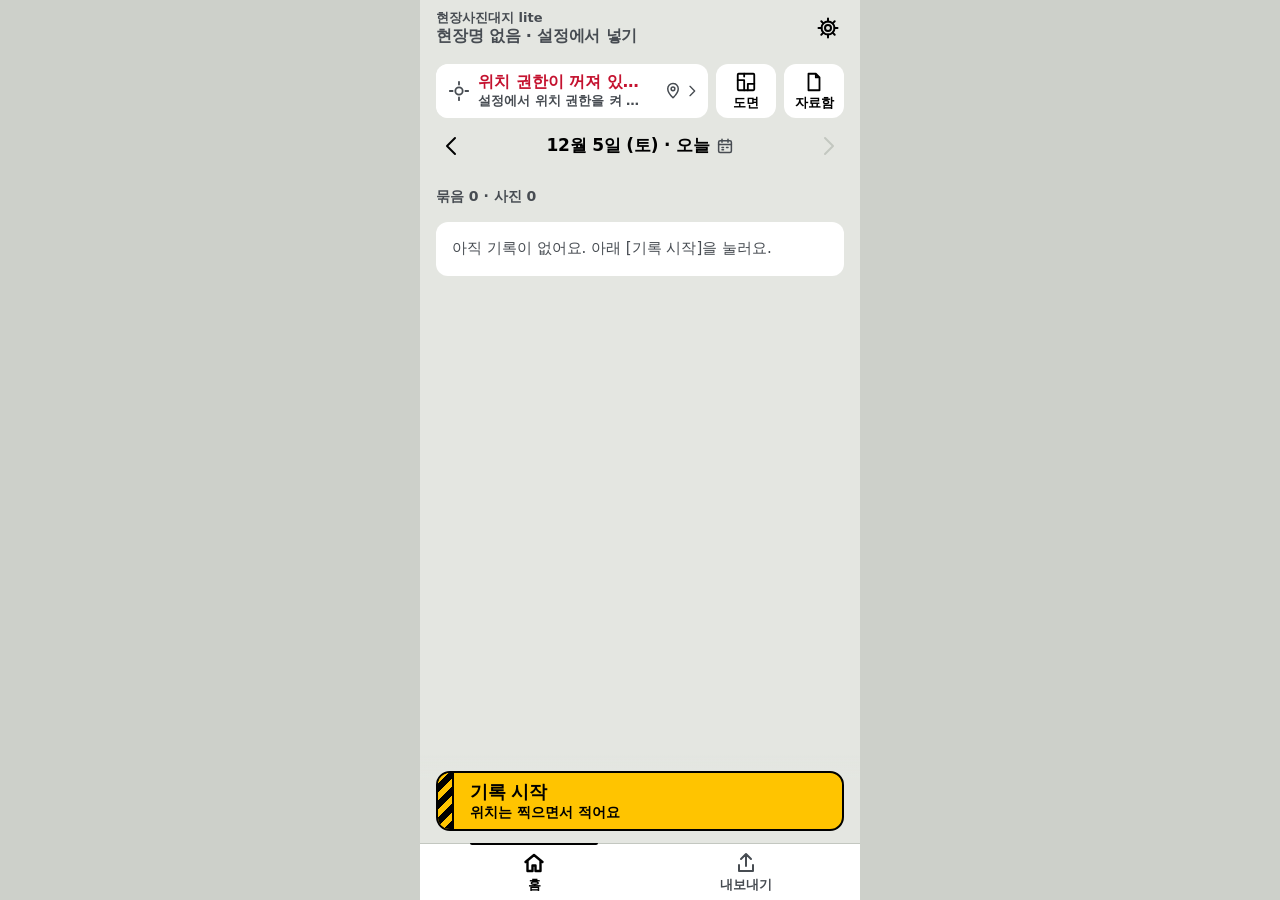
<file: index.html>
<!doctype html>
<html lang="ko">
<head>
<meta charset="utf-8">
<meta name="viewport" content="width=device-width, initial-scale=1, viewport-fit=cover, interactive-widget=resizes-content">
<meta name="theme-color" content="#000000">
<meta name="color-scheme" content="light">
<meta name="format-detection" content="telephone=no">
<title>현장사진대지 lite</title>
<link rel="manifest" href="manifest.webmanifest">
<link rel="apple-touch-icon" href="icons/apple-touch-180.png">
<meta name="mobile-web-app-capable" content="yes">
<meta name="apple-mobile-web-app-capable" content="yes">
<meta name="apple-mobile-web-app-title" content="사진대지 lite">
<meta name="apple-mobile-web-app-status-bar-style" content="black">
<link rel="stylesheet" href="css/app.css">
<link rel="stylesheet" href="css/home.css">
<link rel="stylesheet" href="css/day.css">
<link rel="stylesheet" href="css/record.css">
<link rel="stylesheet" href="css/capture.css">
<link rel="stylesheet" href="css/viewer.css">
<link rel="stylesheet" href="css/export.css">
<link rel="stylesheet" href="css/settings.css">
<link rel="stylesheet" href="css/docs.css">
<link rel="stylesheet" href="css/camdoor.css">
<link rel="stylesheet" href="css/docpicker.css">
<link rel="stylesheet" href="css/pinmap.css">
<link rel="stylesheet" href="css/livemap.css">
<link rel="stylesheet" href="css/map.css">
<link rel="stylesheet" href="css/drawings.css">
<link rel="stylesheet" href="css/folders.css">
<link rel="stylesheet" href="css/sharedstage.css">
<link rel="stylesheet" href="css/tabbar.css">
<link rel="stylesheet" href="css/daypager.css">
<link rel="stylesheet" href="css/exporthub.css">
<link rel="stylesheet" href="css/reorder.css">
<!-- preload:start -->
<link rel="modulepreload" href="./js/config.js">
<link rel="modulepreload" href="./js/core/backup.js">
<link rel="modulepreload" href="./js/core/date.js">
<link rel="modulepreload" href="./js/core/geo.js">
<link rel="modulepreload" href="./js/core/georef.js">
<link rel="modulepreload" href="./js/core/ledger.js">
<link rel="modulepreload" href="./js/core/locmap.js">
<link rel="modulepreload" href="./js/core/model.js">
<link rel="modulepreload" href="./js/core/order.js">
<link rel="modulepreload" href="./js/core/recover.js">
<link rel="modulepreload" href="./js/core/sendplan.js">
<link rel="modulepreload" href="./js/core/tilemath.js">
<link rel="modulepreload" href="./js/core/watermark.js">
<link rel="modulepreload" href="./js/core/xlsx.js">
<link rel="modulepreload" href="./js/core/xml.js">
<link rel="modulepreload" href="./js/core/zip.js">
<link rel="modulepreload" href="./js/data/db.js">
<link rel="modulepreload" href="./js/data/docs.js">
<link rel="modulepreload" href="./js/data/drawings.js">
<link rel="modulepreload" href="./js/data/folders.js">
<link rel="modulepreload" href="./js/data/photofs.js">
<link rel="modulepreload" href="./js/data/safety.js">
<link rel="modulepreload" href="./js/data/sendlog.js">
<link rel="modulepreload" href="./js/data/snaps.js">
<link rel="modulepreload" href="./js/data/store.js">
<link rel="modulepreload" href="./js/media/camera.js">
<link rel="modulepreload" href="./js/media/docsnap.js">
<link rel="modulepreload" href="./js/media/drawtiles.js">
<link rel="modulepreload" href="./js/media/image.js">
<link rel="modulepreload" href="./js/media/locmapimg.js">
<link rel="modulepreload" href="./js/media/pipeline.js">
<link rel="modulepreload" href="./js/media/render.js">
<link rel="modulepreload" href="./js/platform/awake.js">
<link rel="modulepreload" href="./js/platform/native.js">
<link rel="modulepreload" href="./js/services/backupio.js">
<link rel="modulepreload" href="./js/services/exporter.js">
<link rel="modulepreload" href="./js/services/gps.js">
<link rel="modulepreload" href="./js/services/heading.js">
<link rel="modulepreload" href="./js/services/sendflow.js">
<link rel="modulepreload" href="./js/services/sendrun.js">
<link rel="modulepreload" href="./js/services/share.js">
<link rel="modulepreload" href="./js/services/vworld.js">
<link rel="modulepreload" href="./js/ui/app.js">
<link rel="modulepreload" href="./js/ui/dom.js">
<link rel="modulepreload" href="./js/ui/router.js">
<link rel="modulepreload" href="./js/ui/screens/capture.js">
<link rel="modulepreload" href="./js/ui/screens/day.js">
<link rel="modulepreload" href="./js/ui/screens/docs.js">
<link rel="modulepreload" href="./js/ui/screens/docview.js">
<link rel="modulepreload" href="./js/ui/screens/drawgeo.js">
<link rel="modulepreload" href="./js/ui/screens/drawings.js">
<link rel="modulepreload" href="./js/ui/screens/drawview.js">
<link rel="modulepreload" href="./js/ui/screens/export.js">
<link rel="modulepreload" href="./js/ui/screens/exporthub.js">
<link rel="modulepreload" href="./js/ui/screens/home.js">
<link rel="modulepreload" href="./js/ui/screens/map.js">
<link rel="modulepreload" href="./js/ui/screens/record.js">
<link rel="modulepreload" href="./js/ui/screens/settings.js">
<link rel="modulepreload" href="./js/ui/screens/viewer.js">
<link rel="modulepreload" href="./js/ui/widgets/camdoor.js">
<link rel="modulepreload" href="./js/ui/widgets/daypager.js">
<link rel="modulepreload" href="./js/ui/widgets/docframe.js">
<link rel="modulepreload" href="./js/ui/widgets/docpicker.js">
<link rel="modulepreload" href="./js/ui/widgets/drawingview.js">
<link rel="modulepreload" href="./js/ui/widgets/drawpicker.js">
<link rel="modulepreload" href="./js/ui/widgets/folderbar.js">
<link rel="modulepreload" href="./js/ui/widgets/gpsline.js">
<link rel="modulepreload" href="./js/ui/widgets/livemap.js">
<link rel="modulepreload" href="./js/ui/widgets/pinmap.js">
<link rel="modulepreload" href="./js/ui/widgets/recordrow.js">
<link rel="modulepreload" href="./js/ui/widgets/reorder.js">
<link rel="modulepreload" href="./js/ui/widgets/sharedstage.js">
<link rel="modulepreload" href="./js/ui/widgets/sharefollow.js">
<link rel="modulepreload" href="./js/ui/widgets/tabbar.js">
<link rel="modulepreload" href="./js/ui/widgets/thumb.js">
<!-- preload:end -->
</head>
<body>
<svg class="sprite" xmlns="http://www.w3.org/2000/svg" aria-hidden="true" style="position:absolute;width:0;height:0;overflow:hidden">
  <symbol id="i-back" viewBox="0 0 24 24"><path d="M15 5l-7 7 7 7"/></symbol>
  <symbol id="i-close" viewBox="0 0 24 24"><path d="M6 6l12 12M18 6L6 18"/></symbol>
  <symbol id="i-chev" viewBox="0 0 24 24"><path d="M9 5l7 7-7 7"/></symbol>
  <symbol id="i-left" viewBox="0 0 24 24"><path d="M15 4l-8 8 8 8"/></symbol>
  <symbol id="i-right" viewBox="0 0 24 24"><path d="M9 4l8 8-8 8"/></symbol>
  <symbol id="i-map" viewBox="0 0 24 24"><path d="M12 21s-7-6.5-7-12a7 7 0 0 1 14 0c0 5.5-7 12-7 12z"/><circle cx="12" cy="9" r="2.5"/></symbol>
  <symbol id="i-clock" viewBox="0 0 24 24"><circle cx="12" cy="12" r="9"/><path d="M12 7v5l3 2"/></symbol><symbol id="i-cal" viewBox="0 0 24 24"><rect x="3.5" y="5" width="17" height="15.5" rx="2"/><path d="M3.5 10h17M8 3v4M16 3v4M8 14h2M14 14h2M8 17h2"/></symbol>
  <symbol id="i-search" viewBox="0 0 24 24"><circle cx="11" cy="11" r="7"/><path d="M16.5 16.5L21 21"/></symbol>
  <symbol id="i-share" viewBox="0 0 24 24"><path d="M12 3v12M7 8l5-5 5 5M5 14v6h14v-6"/></symbol>
  <symbol id="i-home" viewBox="0 0 24 24"><path d="M3.5 11 12 4l8.5 7M5.5 9.5V20h5v-5.5h3V20h5V9.5"/></symbol>
  <symbol id="i-download" viewBox="0 0 24 24"><path d="M12 4v11M7 10l5 5 5-5M5 20h14"/></symbol>
  <symbol id="i-doc" viewBox="0 0 24 24"><path d="M6 3h8l4 4v14H6zM14 3v4h4"/></symbol>
  <symbol id="i-check" viewBox="0 0 24 24"><path d="M5 12l5 5 9-10"/></symbol>
  <symbol id="i-plus" viewBox="0 0 24 24"><path d="M12 5v14M5 12h14"/></symbol>
  <symbol id="i-minus" viewBox="0 0 24 24"><path d="M5 12h14"/></symbol>
  <symbol id="i-table" viewBox="0 0 24 24"><rect x="3" y="4" width="18" height="16" rx="1"/><path d="M3 9h18M3 14h18M9 9v11"/></symbol>
  <symbol id="i-zip" viewBox="0 0 24 24"><path d="M6 3h12v18H6zM12 3v2M12 7v2M12 11v2"/><rect x="10.5" y="14" width="3" height="4" rx="1"/></symbol>
  <symbol id="i-locate" viewBox="0 0 24 24"><circle cx="12" cy="12" r="4"/><path d="M12 2v3M12 19v3M2 12h3M19 12h3"/></symbol>
  <symbol id="i-camera" viewBox="0 0 24 24"><path d="M3 8h4l2-3h6l2 3h4v12H3z"/><circle cx="12" cy="13.5" r="3.5"/></symbol>
  <symbol id="i-image" viewBox="0 0 24 24"><rect x="3" y="4" width="18" height="16" rx="1"/><circle cx="9" cy="10" r="2"/><path d="M3 18l6-5 4 3 3-2 5 4"/></symbol>
  <symbol id="i-gear" viewBox="0 0 24 24"><circle cx="12" cy="12" r="3"/><path d="M12 2.5v3M12 18.5v3M2.5 12h3M18.5 12h3M5.3 5.3l2.1 2.1M16.6 16.6l2.1 2.1M5.3 18.7l2.1-2.1M16.6 7.4l2.1-2.1"/><circle cx="12" cy="12" r="6.5"/></symbol>
  <symbol id="i-trash" viewBox="0 0 24 24"><path d="M4 7h16M9 7V4h6v3M6 7l1 13h10l1-13M10 11v6M14 11v6"/></symbol>
  <symbol id="i-undo" viewBox="0 0 24 24"><path d="M9 14L4 9l5-5"/><path d="M4 9h11a5 5 0 0 1 0 10h-3"/></symbol>
  <symbol id="i-edit" viewBox="0 0 24 24"><path d="M4 20h4L19 9l-4-4L4 16z"/><path d="M13.5 6.5l4 4"/></symbol>
  <symbol id="i-flash" viewBox="0 0 24 24"><path d="M13 2L5 14h6l-1 8 8-12h-6z"/></symbol>
  <symbol id="i-zoom" viewBox="0 0 24 24"><circle cx="11" cy="11" r="7"/><path d="M16.5 16.5L21 21M8 11h6M11 8v6"/></symbol>
  <symbol id="i-folder" viewBox="0 0 24 24"><path d="M3 6h6l2 2h10v11H3z"/></symbol>
  <symbol id="i-pin" viewBox="0 0 24 24"><path d="M9 4h6l-1 6 3 3H7l3-3zM12 13v7"/></symbol>
  <symbol id="i-plan" viewBox="0 0 24 24"><rect x="3" y="3" width="18" height="18" rx="1"/><path d="M3 12h9v9M12 3v9"/></symbol>
  <symbol id="i-more" viewBox="0 0 24 24"><path d="M12 5h.01M12 12h.01M12 19h.01"/></symbol>
  <symbol id="i-swap" viewBox="0 0 24 24"><path d="M7 4L3 8l4 4M3 8h14M17 12l4 4-4 4M21 16H7"/></symbol>
  <symbol id="i-upload" viewBox="0 0 24 24"><path d="M12 16V4M7 9l5-5 5 5M5 20h14"/></symbol>
  <symbol id="i-drawing" viewBox="0 0 24 24"><rect x="3" y="3" width="18" height="18" rx="1"/><path d="M3 10h7v11M10 3v3M14 14h7M14 14v7"/></symbol>
  <symbol id="i-route" viewBox="0 0 24 24"><circle cx="6" cy="18" r="2.5"/><circle cx="18" cy="6" r="2.5"/><path d="M8.5 18H16a3 3 0 0 0 0-6H8a3 3 0 0 1 0-6h7.5"/></symbol>
  <symbol id="i-compass" viewBox="0 0 24 24"><circle cx="12" cy="12" r="9"/><path d="M15.5 8.5l-2 5-5 2 2-5z"/></symbol>
  <symbol id="i-layers" viewBox="0 0 24 24"><path d="M12 3l9 5-9 5-9-5z"/><path d="M3 13l9 5 9-5"/></symbol>
  <symbol id="i-nav" viewBox="0 0 24 24"><path d="M12 3l7 18-7-4-7 4z"/></symbol>
</svg>
<div id="app">
  <main id="view"><section class="screen boot"><p class="boot-msg">불러오는 중…</p></section></main>
  <div id="layer"></div>
  <div id="snack" aria-live="polite"></div>
</div>
<noscript>이 앱은 자바스크립트가 필요해요.</noscript>
<script type="module" src="js/ui/app.js"></script>
</body>
</html>
</file>
<file: css/app.css>
/* 앱 공통 — 토큰·기본·화면 틀·공통 부품. 화면별 규칙은 css/<화면>.css(각 화면 담당).
   크기 기준(CLAUDE.md 사용성 표): 본문 16px(보조 14, 최소 13), 화면 제목 18~19px, 버튼 일반 44~48 · 주요 48~52 · 하단 주 행동 52~56px,
   검정 2px 테두리는 주 버튼·선택된 것에만, 카드·목록·입력칸은 1px 연한 선. 여백 8의 배수, 화면 좌우 16px. 움직임 150~200ms.
   화면 틀 약속: .screen 은 #view 를 채우는 세로 flex + 스스로 스크롤. 위 .bar 는 sticky top, 아래 .dock 은 sticky bottom(자동으로 맨 아래).
   한글 입력 함정(원본 화면 노트): body 에 user-select:none 금지, type=search 금지, 입력 글자 16px 이상. */

:root{
  color-scheme:light;
  --concrete:#E4E6E1; --paper:#FFFFFF; --ink:#000000; --ink2:#474C52; --soft:#C3C7C0;
  --hivis:#FFC400; --hivis-tint:#FFF4CC; --pass:#0B7A3E; --fail:#C4122F; --info:#1546C9;
  --line:#9EA39C;                                   /* 보조 버튼 테두리(흰 바탕 위에서 보이게) */
  --dark-bg:#000; --dark-2:#1E211F; --dark-line:#5A5F5C; --dark-ink2:#C9CCC8;
  --r:12px; --r-sm:8px; --tap:48px; --gap:8px;
  --dur:180ms;
  --safe-t:var(--safe-area-inset-top,env(safe-area-inset-top,0px));
  --safe-b:var(--safe-area-inset-bottom,env(safe-area-inset-bottom,0px));
  --safe-l:env(safe-area-inset-left,0px); --safe-r:env(safe-area-inset-right,0px);
  --font:system-ui,-apple-system,"Apple SD Gothic Neo","Malgun Gothic","Noto Sans KR",sans-serif;
}

/* ---------- 기본 ---------- */
*,*::before,*::after{box-sizing:border-box}
html{-webkit-text-size-adjust:100%;text-size-adjust:100%}
html,body{height:100%;margin:0}
body{
  font-family:var(--font);font-size:16px;line-height:1.45;color:var(--ink);background:#CDD0CA;
  word-break:keep-all;overflow-wrap:anywhere;-webkit-font-smoothing:antialiased;-webkit-tap-highlight-color:transparent;
  overflow:hidden;overscroll-behavior:none;
}
h1,h2,h3,p{margin:0}
[hidden]{display:none !important}
button{font:inherit;color:inherit;background:none;border:0;padding:0;margin:0;cursor:pointer;touch-action:manipulation;text-align:inherit}
button,.chip,.seg,.tag,.toast,.snackbar,.bar{-webkit-user-select:none;user-select:none}
input,textarea{-webkit-user-select:text;user-select:text}
:focus-visible{outline:3px solid var(--info);outline-offset:2px}
img{max-width:100%}
.muted{color:var(--ink2);font-weight:600}

/* ---------- 아이콘 ---------- */
.ic{display:block;flex:none;fill:none;stroke:currentColor;stroke-width:2;stroke-linecap:round;stroke-linejoin:round}
.sprite .f,.ic .f{fill:currentColor;stroke:none}

/* ---------- 화면 틀 ---------- */
#app{position:fixed;inset:0;max-width:440px;margin:0 auto;display:flex;flex-direction:column;background:var(--concrete);
  padding-left:var(--safe-l);padding-right:var(--safe-r)}
#app.dark{background:var(--dark-bg)}
#view{flex:1 1 auto;min-height:0;display:flex;flex-direction:column}
.screen{flex:1 1 auto;min-height:0;display:flex;flex-direction:column;overflow-x:hidden;overflow-y:auto;overscroll-behavior:contain;
  padding:0 16px;background:var(--concrete);color:var(--ink)}
.screen.dark{background:var(--dark-bg);color:#fff}
.screen > :first-child:not(.bar){margin-top:calc(var(--safe-t) + 8px)}
.scroll{flex:1 1 auto;min-height:0}
/* 화면 안 블록은 눌리지 않는다(목록이 길면 화면이 스크롤). 화면 전체를 채우는 촬영·크게 보기·자료 보기만 예외 */
.screen > :not(.cap):not(.vw):not(.dv-page):not(.scroll){flex-shrink:0}
.boot{align-items:center;justify-content:center}
.boot-msg{color:var(--ink2);font-weight:700}

/* 상단 바 */
.bar{position:sticky;top:0;z-index:5;display:flex;align-items:center;gap:4px;min-height:56px;margin:0 -16px 8px;
  padding:var(--safe-t) 8px 0;background:var(--concrete)}
.screen.dark .bar{background:var(--dark-bg)}
.bar h1{flex:1;min-width:0;font-size:18px;font-weight:800;line-height:1.3;letter-spacing:-.2px;white-space:nowrap;overflow:hidden;text-overflow:ellipsis}
.bar h1:first-child{padding-left:8px}
.bar .sub{display:block;font-size:13px;font-weight:700;color:var(--ink2)}
.icbtn{width:48px;height:48px;display:grid;place-items:center;flex:none;border-radius:10px;color:inherit}
.icbtn:active{background:rgba(0,0,0,.08)}
.screen.dark .icbtn:active{background:rgba(255,255,255,.14)}
.barlink{min-height:48px;padding:0 12px;border-radius:10px;font-size:16px;font-weight:800;flex:none;display:inline-flex;align-items:center;gap:4px}
.barlink:active{background:rgba(0,0,0,.08)}

/* 아래 붙박이(엄지 영역) — 내용이 짧으면 맨 아래, 길면 스크롤 위에 붙는다 */
.dock{position:sticky;bottom:0;z-index:5;margin:auto -16px 0;padding:16px 16px calc(12px + var(--safe-b));
  background:linear-gradient(rgba(228,230,225,0),var(--concrete) 24px);display:grid;gap:var(--gap)}
.screen.dark .dock{background:linear-gradient(rgba(0,0,0,0),#000 24px)}

/* ---------- 버튼 ---------- */
/* 주 버튼: 하이비스 노랑은 화면당 주 행동 하나에만. 검정 2px 테두리는 주 버튼에만 */
.primary,.secondary,.danger{display:flex;align-items:center;justify-content:center;gap:8px;width:100%;min-height:52px;padding:8px 16px;
  border-radius:var(--r);font-size:17px;font-weight:800;line-height:1.25;text-align:center;transition:filter var(--dur)}
.primary{background:var(--hivis);border:2px solid #000;color:#000}
.secondary{min-height:48px;background:var(--paper);border:1px solid var(--line);color:var(--ink);font-size:16px;font-weight:700}
.danger{min-height:48px;background:var(--fail);border:2px solid var(--fail);color:#fff;font-size:16px}
.primary:active,.secondary:active,.danger:active{filter:brightness(.92)}
.primary:disabled,.secondary:disabled,.danger:disabled,[aria-busy="true"]{opacity:.5;cursor:default;filter:none}
.screen.dark .secondary{background:var(--dark-2);border-color:var(--dark-line);color:#fff}
.textbtn{display:inline-flex;align-items:center;justify-content:center;min-height:44px;padding:0 12px;font-size:15px;font-weight:700;color:var(--ink2);
  text-decoration:underline;text-underline-offset:3px}
.btnrow{display:flex;gap:var(--gap)}
.btnrow > *{flex:1 1 0;min-width:0}

/* 기록 시작(빗금) — 하단 주 행동 56px */
.start{position:relative;display:flex;flex-direction:column;align-items:flex-start;justify-content:center;width:100%;min-height:56px;
  padding:8px 16px 8px 32px;border:2px solid #000;border-radius:14px;background:var(--hivis);color:#000;text-align:left;overflow:hidden}
.start::before{content:"";position:absolute;left:0;top:0;bottom:0;width:16px;border-right:2px solid #000;
  background:repeating-linear-gradient(-45deg,#000 0 6px,var(--hivis) 6px 12px)}
.start b{font-size:18px;font-weight:900;letter-spacing:-.3px;line-height:1.2}
.start span{font-size:14px;font-weight:700;line-height:1.3;max-width:100%;white-space:nowrap;overflow:hidden;text-overflow:ellipsis}
.start:active{filter:brightness(.94)}

/* ---------- 목록 ---------- */
.sec{display:flex;align-items:center;justify-content:space-between;gap:8px;margin:24px 0 8px;font-size:14px;font-weight:800;color:var(--ink2)}
.screen.dark .sec{color:var(--dark-ink2)}
.rows{background:var(--paper);border-radius:var(--r);overflow:hidden}
.row{display:flex;align-items:center;gap:12px;width:100%;min-height:56px;padding:12px 16px;border-top:1px solid var(--soft);background:none;text-align:left;color:inherit}
.row:first-child{border-top:0}
button.row:active{background:#F1F2EF}
.row .body{flex:1;min-width:0}
.row .t{font-size:16px;font-weight:800;line-height:1.3}
.row .s{display:flex;flex-wrap:wrap;gap:4px 8px;margin-top:2px;font-size:14px;color:var(--ink2)}
.chev{color:var(--ink2)}
.note{font-size:14px;color:var(--ink2);line-height:1.45}
.screen.dark .note{color:var(--dark-ink2)}
.empty{display:grid;gap:12px;justify-items:center;padding:32px 16px;text-align:center;color:var(--ink2);font-weight:600}
.empty .secondary{width:auto;min-width:160px}
.fatal{margin:auto;max-width:360px;padding:24px 16px;display:grid;gap:16px;text-align:center}
.fatal h1{font-size:19px;font-weight:800}
.fatal p{color:var(--ink2)}

/* ---------- 칩·태그·분할 선택 ---------- */
.chips{display:flex;gap:8px;overflow-x:auto;margin:0 -16px;padding:2px 16px 4px;scrollbar-width:none}
.chips::-webkit-scrollbar{display:none}
.chip{flex:none;display:inline-flex;align-items:center;justify-content:center;gap:4px;min-height:44px;padding:0 14px;
  border:1px solid var(--line);border-radius:10px;background:var(--paper);color:var(--ink);font-size:15px;font-weight:700;white-space:nowrap}
.chip.sel,.chip[aria-pressed="true"]{background:#000;border:2px solid #000;color:#fff;padding:0 13px}
.tag{display:inline-flex;align-items:center;height:24px;padding:0 8px;border-radius:6px;font-size:13px;font-weight:800;white-space:nowrap;flex:none;
  border:1px solid var(--line);background:var(--paper);color:var(--ink2)}
.tag.pass{background:var(--pass);border-color:var(--pass);color:#fff}
.tag.fail{background:var(--fail);border-color:var(--fail);color:#fff}
.tag.warn{background:var(--hivis-tint);border-color:#C9A000;color:#4A3B00}
.tag.info{background:#E8EDFB;border-color:var(--info);color:var(--info)}
.seg{display:flex;padding:3px;gap:3px;border:1px solid var(--line);border-radius:var(--r);background:var(--paper)}
.seg > button{flex:1 1 0;min-width:0;min-height:44px;padding:4px 8px;border-radius:9px;font-size:15px;font-weight:700;text-align:center;line-height:1.2;color:var(--ink2)}
.seg > button.sel,.seg > button[aria-pressed="true"],.seg > button[aria-checked="true"]{background:#000;color:#fff;font-weight:800}
.seg > button small{display:block;font-size:12px;font-weight:600}

/* ---------- 입력칸·스위치 ---------- */
.field{display:block;margin-bottom:16px}
.field > span,.field-label{display:block;margin-bottom:6px;font-size:14px;font-weight:800;color:var(--ink2)}
.input,input.input,textarea.input{display:flex;align-items:center;gap:8px;width:100%;min-height:48px;padding:0 12px;background:var(--paper);
  border:1px solid var(--soft);border-radius:10px;font:inherit;font-size:16px;color:var(--ink);outline:none}
textarea.input{padding:10px 12px;line-height:1.5;resize:vertical}
.input input{flex:1;min-width:0;border:0;outline:0;background:none;font:inherit;font-size:16px;color:inherit}
.input:focus-within,input.input:focus,textarea.input:focus{border-color:#000;box-shadow:inset 0 0 0 1px #000}
input::placeholder,textarea::placeholder{color:#6E7378}
.switch{display:flex;align-items:center;gap:12px;min-height:48px;padding:8px 0;cursor:pointer}
.switch > span{flex:1;min-width:0}
.switch small{display:block;font-size:14px;color:var(--ink2)}
.switch input{appearance:none;-webkit-appearance:none;position:relative;flex:none;width:48px;height:28px;margin:0;border-radius:14px;
  background:#9EA39C;transition:background var(--dur);cursor:pointer}
.switch input::after{content:"";position:absolute;top:3px;left:3px;width:22px;height:22px;border-radius:50%;background:#fff;
  box-shadow:0 1px 2px rgba(0,0,0,.3);transition:transform var(--dur)}
.switch input:checked{background:#000}
.switch input:checked::after{transform:translateX(20px);background:var(--hivis)}

/* ---------- 썸네일(4:3 가로 칸, contain — 세로 사진도 띠가 안 잘림) ---------- */
.thumb{display:block;width:100%;aspect-ratio:4/3;object-fit:contain;background:#2A2D2B;border-radius:6px}
.thumb[role="button"]{cursor:pointer}
.thumb-err{opacity:.8}
/* 썸네일 칸(thumb.js): 그림 위에 워터마크 띠 canvas 를 겹친다(인코딩 없이 — render.paintBand). 둥근 모서리는 칸이 자른다 */
.thumb-box{position:relative;display:block;min-width:0;overflow:hidden;border-radius:6px}
.thumb-wm{position:absolute;left:0;top:0;pointer-events:none}
.recrow-thumbs .thumb-box{border-radius:4px}

/* 묶음 한 줄 */
.recrow{display:grid;gap:4px;width:100%;padding:12px 16px;background:var(--paper);border-top:1px solid var(--soft);text-align:left;color:var(--ink)}
.recrow:first-child{border-top:0}
.recrow:active{background:#F1F2EF}
.rows > .recrow:first-child{border-top:0}
.recrow-head{display:flex;align-items:baseline;gap:8px}
.recrow-loc{flex:1;min-width:0;font-size:16px;font-weight:800;line-height:1.3;white-space:nowrap;overflow:hidden;text-overflow:ellipsis}
.recrow-loc.muted{color:var(--ink2);font-weight:700}
.recrow-meta{flex:none;font-size:14px;font-weight:700;color:var(--ink2);font-variant-numeric:tabular-nums}
.recrow-content{font-size:14px;color:var(--ink2);line-height:1.4;display:-webkit-box;-webkit-line-clamp:2;-webkit-box-orient:vertical;overflow:hidden;white-space:pre-line}
.recrow-thumbs{display:grid;grid-template-columns:repeat(5,minmax(0,1fr));gap:4px;margin-top:4px;align-items:center}
.recrow-th{border-radius:4px}
.recrow-more{display:grid;place-items:center;aspect-ratio:4/3;border-radius:4px;background:#E4E6E1;font-size:14px;font-weight:800;color:var(--ink2)}
.recrow-thumbs:has(.recrow-more){grid-template-columns:repeat(5,minmax(0,1fr)) minmax(0,.7fr)}

/* GPS 한 줄 */
.gpsline{display:flex;align-items:center;gap:8px;min-height:48px;padding:8px 12px;border-radius:var(--r);background:var(--paper);color:var(--ink)}
.gpsline .ic{color:var(--ink2)}
.gpsline[data-state="ok"] .ic{color:var(--pass)}
.gps-text{flex:1;min-width:0;display:grid}
.gps-main{font-size:16px;font-weight:800;line-height:1.3;overflow:hidden;text-overflow:ellipsis;white-space:nowrap}
.gps-sub{font-size:13px;font-weight:600;color:var(--ink2);line-height:1.3;overflow:hidden;text-overflow:ellipsis;white-space:nowrap}
.gpsline[data-state="denied"] .gps-main,.gpsline[data-state="error"] .gps-main{color:var(--fail)}
.gpsline.dark{background:rgba(0,0,0,.62);color:#fff}
.gpsline.dark .ic,.gpsline.dark[data-state="ok"] .ic{color:var(--dark-ink2)}   /* 노랑은 주 행동에만 — 정상 상태는 글자로 구분된다 */
.gpsline[role="button"]{cursor:pointer}
.gpsline.dark .gps-sub{color:var(--dark-ink2)}
.gpsline.dark[data-state="denied"] .gps-main,.gpsline.dark[data-state="error"] .gps-main{color:#FF8A9A}
.gpsline.compact{min-height:32px;padding:4px 8px;gap:6px;border-radius:var(--r-sm)}
.gpsline.compact .gps-main{font-size:14px}
.gpsline.compact .gps-text{display:flex;gap:6px;align-items:baseline}
.gpsline.compact .gps-main{flex:1 1 auto;min-width:0}
.gpsline.compact .gps-sub{font-size:13px;flex:0 0 auto;max-width:50%}   /* ±m 은 주소보다 먼저 잘리지 않게(좁은 폭 촬영 화면) */

/* ---------- 시트·대화상자(#layer, 한 번에 하나) ---------- */
/* #layer 자체는 상자가 없다(비었을 때 화면 탭을 가로채지 않게). 키보드가 오면 --kb 만큼 위로(visualViewport) */
.layer-back{position:fixed;left:0;right:0;top:0;bottom:var(--kb,0px);z-index:70;display:flex;background:rgba(0,0,0,.45);animation:fade-in var(--dur) ease-out}
.scrim{position:fixed;inset:0;background:rgba(0,0,0,.45);z-index:40}
.sheet-back{align-items:flex-end;justify-content:center}
.modal-back{align-items:center;justify-content:center;padding:24px 16px}
.sheet{display:flex;flex-direction:column;width:100%;max-width:440px;max-height:88%;padding:4px 16px calc(16px + var(--safe-b));
  border-radius:16px 16px 0 0;background:var(--paper);color:var(--ink);box-shadow:0 -4px 24px rgba(0,0,0,.18);animation:sheet-up var(--dur) ease-out;outline:none}
/* 글 입력 시트는 올라오는 움직임 없이 바로 — 키보드가 올라오는 움직임과 겹쳐 첫 글자 무렵 프레임을 먹지 않게 */
.sheet.sheet-text{animation:none}
.grab{flex:none;width:36px;height:4px;border-radius:2px;background:var(--soft);margin:6px auto 12px}
.sheet-body{display:flex;flex-direction:column;gap:12px;min-height:0;overflow-y:auto;overscroll-behavior:contain}
.sheet h2,.sheet-title{font-size:18px;font-weight:800;line-height:1.3}
.sheet-field{display:block;width:100%;min-height:48px;padding:10px 12px;border:1px solid var(--soft);border-radius:10px;background:var(--paper);
  font:inherit;font-size:16px;line-height:1.45;color:var(--ink);outline:none}
textarea.sheet-field{min-height:112px;resize:none}
.sheet-fieldwrap{position:relative}
.sheet-fieldwrap .sheet-field{padding-right:52px}
.sheet-clear{position:absolute;right:2px;top:50%;width:44px;height:44px;margin-top:-22px;display:grid;place-items:center;border-radius:8px;color:var(--ink2);background:none}
.sheet-clear:active{background:#F1F2EF}
/* 「이전 내용」 단추(v0.1.7, dom.textSheet prev): 빈 여러 줄 칸 안 아래쪽에 겹친다 — 시트 높이·[확인] 자리 그대로(칸 아래 줄로 두면 360×640·키보드 330px 에서 [확인]이 가려졌다).
   주 행동이 아니라 노랑·검정 2px 없음. 라벨 14px #474C52 │ 글 16px 한 줄 말줄임, 누름 자리 48px */
.sheet-prevwrap{position:relative}
.sheet-prev{position:absolute;left:8px;right:8px;bottom:8px;display:flex;align-items:center;gap:8px;min-height:48px;padding:6px 12px;
  border:1px solid var(--soft);border-radius:10px;background:#F4F5F2;color:var(--ink);text-align:left}
.sheet-prev b{flex:none;padding-right:8px;border-right:1px solid var(--soft);font-size:14px;font-weight:800;line-height:1.3;color:var(--ink2);white-space:nowrap}
.sheet-prev span{flex:1;min-width:0;font-size:16px;font-weight:600;line-height:1.3;white-space:nowrap;overflow:hidden;text-overflow:ellipsis}
.sheet-prev:active{background:#E4E6E1}
.sheet-field:focus{border-color:#000;box-shadow:inset 0 0 0 1px #000}
.sheet-actions{display:flex;gap:var(--gap)}
.sheet-actions > .secondary{flex:0 0 34%}
.sheet-actions > .primary{flex:1 1 auto}
.choose-list{display:grid;gap:8px}
.choose-item{display:flex;align-items:center;gap:12px;width:100%;min-height:52px;padding:8px 14px;border:1px solid var(--soft);border-radius:var(--r);background:var(--paper);text-align:left}
.choose-item:active{background:#F1F2EF}
.choose-item.sel{border:2px solid #000;padding:7px 13px}
.choose-text{flex:1;min-width:0;display:grid}
.choose-text b{font-size:16px;font-weight:800}
.choose-text small{font-size:14px;color:var(--ink2)}
.modal{width:100%;max-width:360px;max-height:88%;overflow-y:auto;padding:20px 16px 16px;border-radius:16px;background:var(--paper);
  box-shadow:0 12px 40px rgba(0,0,0,.3);animation:modal-in var(--dur) ease-out;outline:none;display:grid;gap:8px}
.modal-title{font-size:18px;font-weight:800;line-height:1.35}
.modal-text{color:var(--ink2);line-height:1.5;white-space:pre-wrap}
.modal-btns{display:flex;gap:var(--gap);margin-top:12px}
.modal-btns > *{flex:1 1 0}

/* ---------- 스낵바(되돌리기)·토스트 ---------- */
/* 화면 아래 붙박이(.dock)가 있으면 router 가 --snack-lift 를 넣어 그 위로 올린다 */
#snack{position:fixed;left:0;right:0;bottom:calc(var(--snack-lift,0px) + 16px + var(--safe-b));z-index:90;max-width:440px;margin:0 auto;
  display:flex;flex-direction:column;align-items:center;gap:var(--gap);padding:0 16px;pointer-events:none}
.snackbar,.toast{max-width:100%;border-radius:10px;border:1px solid #5A5F5C;background:#000;color:#fff;box-shadow:0 6px 20px rgba(0,0,0,.3);font-size:15px;font-weight:700;line-height:1.4;animation:fade-in var(--dur) ease-out}
.toast{padding:12px 16px;text-align:center;white-space:pre-wrap}
.snackbar{display:flex;align-items:center;gap:8px;width:100%;padding:4px 4px 4px 16px;pointer-events:auto}
.snack-msg{flex:1;min-width:0;padding:8px 0}
.snack-btn{flex:none;min-width:48px;min-height:44px;padding:0 14px;border-radius:8px;color:var(--hivis);font-weight:900;white-space:nowrap}
.snack-btn:active{background:rgba(255,255,255,.14)}
/* 시트가 열린 동안 스낵바는 숨긴다(시트 마지막 버튼 자리와 겹쳐 탭을 먹는다). 지우지 않아서 타이머는 그대로 간다 */
#layer:has(.layer-back) ~ #snack .snackbar{visibility:hidden}
#layer:has(.layer-back) ~ #snack{top:calc(var(--safe-t) + 16px);bottom:auto}               /* 시트가 열려 있으면 토스트는 위로(시트 버튼을 가리지 않게) */

@keyframes sheet-up{from{transform:translateY(100%)}to{transform:none}}
@keyframes modal-in{from{opacity:0;transform:scale(.96)}to{opacity:1;transform:none}}
@keyframes fade-in{from{opacity:0}to{opacity:1}}
@media (prefers-reduced-motion:reduce){*,*::before,*::after{animation:none !important;transition:none !important}}
</file>
<file: css/home.css>
/* 홈(F) — 화면 전용만. 토큰·공통 부품(.bar .icbtn .start .dock .textbtn)은 app.css */
.home-bar{padding-left:16px}
.home-title{flex:1;min-width:0;display:flex;flex-direction:column;line-height:1.25}
.home-app{font-size:13px;font-weight:700;color:var(--ink2)}
.home-site{font-size:19px;font-weight:800;letter-spacing:-.2px;white-space:nowrap;overflow:hidden;text-overflow:ellipsis}
.home-site.dim{font-size:16px;font-weight:700;color:var(--ink2);cursor:pointer}

.home-backup{display:flex;align-items:center;gap:8px;width:100%;min-height:48px;margin:0 0 8px;padding:8px 12px;border:1px solid var(--hivis);border-radius:12px;background:var(--hivis-tint);font-size:14px;font-weight:700;text-align:left;color:var(--ink)}
.home-backup[hidden]{display:none}
.home-backup-mark{display:grid;place-items:center;width:22px;height:22px;border-radius:50%;background:var(--ink);color:var(--hivis);font-size:14px;font-weight:900;flex:none}
.home-backup-t{flex:1;min-width:0}
.home-backup .ic{color:var(--ink2);width:20px;height:20px}

/* 위치 카드 — 누르면 실시간 위치 지도. 끝의 「지도 >」가 누를 수 있다는 단서 */
.home-gps{display:flex;align-items:center;background:var(--paper);border-radius:var(--r,12px);overflow:hidden;cursor:pointer}
.home-gps .gpsline{flex:1;min-width:0}
.home-gps-map{display:flex;align-items:center;gap:2px;flex:none;align-self:stretch;padding:0 8px 0 4px;font-size:14px;font-weight:700;color:var(--ink2)}
.home-gps-map .ic{color:var(--ink2)}
.home-gps-map[hidden]{display:none}
.home-gps:active{background:#F1F2EF}

/* 위치 카드 + [도면]·[자료함] 한 줄(v0.1.5 검토 — 위쪽 고정을 줄여 날짜 페이지가 묶음을 더 보이게) */
.home-quick{display:flex;align-items:stretch;gap:8px}
.home-quick > .home-gps{flex:1 1 auto;min-width:0}
.home-quick .home-gps-map > span{display:none}            /* 좁은 줄 — 「지도」 글은 빼고 아이콘·> 만(aria-label 이 알린다) */
.home-qbtn{flex:none;display:flex;flex-direction:column;align-items:center;justify-content:center;gap:2px;width:60px;min-height:48px;padding:4px 0;border:0;
  background:var(--paper);border-radius:var(--r,12px);color:var(--ink);font-size:13px;font-weight:800;line-height:1.2;position:relative}
.home-qbtn:active{background:#F1F2EF}
.home-qbtn-t{white-space:nowrap}
/* 지금 서 있는 도면이 있으면 [도면] 아이콘 둘레만 옅은 노랑(글자는 아래 「지금 여기」 줄이 알린다 — 노란 주 행동은 [기록 시작] 하나) */
.home-qbtn.here{box-shadow:inset 0 0 0 2px var(--hivis-tint)}
.home-here{display:flex;align-items:center;gap:6px;width:100%;min-height:44px;margin-top:8px;padding:0 12px;border:0;border-radius:var(--r,12px);
  background:var(--hivis-tint);color:var(--ink);font-size:14px;font-weight:700;text-align:left}
.home-here[hidden]{display:none}
.home-here-t{flex:1;min-width:0;white-space:nowrap;overflow:hidden;text-overflow:ellipsis}
.home-here-go{flex:none;text-decoration:underline;text-underline-offset:3px}
.home-near{margin-top:8px}
.home-near[hidden]{display:none}

.home-sec-link{min-height:44px;padding:0 4px;margin:-6px -4px;border:0;background:none;font-size:14px;font-weight:700;color:var(--ink);text-decoration:underline;text-underline-offset:3px;flex:none}
.home-list[hidden],.home-empty[hidden]{display:none}
.home-empty{font-size:15px;color:var(--ink2);padding:16px;background:var(--paper);border-radius:12px;margin:0}

/* v0.1.5 날짜 넘기기(daypager) — 화면은 움직이지 않고 날짜 페이지가 스스로 세로 스크롤. 위쪽(바·위치·타일)은 고정 */
.home-paged{overflow:hidden}
.home-paged .home-quick{margin-top:0}
.home-paged .dpg-head{margin-top:4px}
.home-page{padding-top:4px}
.home-page-head{display:flex;align-items:center;gap:8px;min-height:44px;margin:0 0 4px}
.home-page-sum{flex:1;min-width:0;font-size:14px;font-weight:700;color:var(--ink2)}
.home-page-xp[hidden]{display:none}
.home-page-add{margin-top:12px}
.home-page-loc{margin:16px 0 0}
/* 좁은 화면(높이 700 이하): 위치 카드 보조 줄(정확도)을 숨겨 한 줄 높이로 */
@media (max-height:700px){.home-quick .gps-sub{display:none}.home-quick .gpsline{min-height:44px;padding-top:4px;padding-bottom:4px}}

/* 숨은 날짜 입력(홈·날짜 화면 공용) */
.f-date-input{position:absolute;width:1px;height:1px;opacity:0;pointer-events:none;border:0;padding:0}
.start .start-sub{font-size:14px;font-weight:700;white-space:nowrap;overflow:hidden;text-overflow:ellipsis;max-width:100%}
/* v0.1.7 처음 한 번 안내(길게 눌러 끌기) — 목록 바로 아래 보조 글 한 줄(노랑·상자 없음) */
.home-hint{margin:8px 4px 0;font-size:14px;font-weight:600;line-height:1.4;color:var(--ink2)}
</file>
<file: css/day.css>
/* 날짜(F) — 화면 전용만 */
.day-nav{position:relative;display:flex;align-items:center;gap:8px;margin:0 0 8px}
.day-nav-btn,.day-nav-cal{display:flex;align-items:center;justify-content:center;gap:4px;min-height:44px;padding:0 8px;border:1px solid var(--soft);border-radius:10px;background:var(--paper);font-size:15px;font-weight:700;color:var(--ink);font-variant-numeric:tabular-nums}
.day-nav-btn{flex:1;min-width:0}
.day-nav-btn span{white-space:nowrap;overflow:hidden;text-overflow:ellipsis}
.day-nav-btn:disabled{color:var(--ink2);background:transparent;border-style:dashed;cursor:default}
.day-nav-cal{flex:none;padding:0 12px}
.day-nav .ic{width:20px;height:20px}
/* 좁은 폭: 날짜 고르기는 달력 아이콘 정사각만 — 이전/다음 날짜 글자가 잘리지 않게 */
@media (max-width:380px){.day-nav-cal span{display:none}.day-nav-cal{width:48px;padding:0}}
.day-sum{font-size:15px;font-weight:800;color:var(--ink2);margin:16px 0 8px}

.day-empty{font-size:15px;color:var(--ink2);padding:16px;background:var(--paper);border-radius:12px;margin:0}
.day-empty[hidden]{display:none}
.day-add{display:flex;align-items:center;justify-content:center;gap:8px}

/* 오늘 위치도(day-locmap) — 도면·쪽마다 한 줄: 미리보기(104×78, 핀 자리 점) + 도면 이름 + 핀 수 → 도면 보기 */
.day-loc{margin:0 0 16px}
.day-loc[hidden]{display:none}
.day-loc-h{font-size:15px;font-weight:800;color:var(--ink2);margin:0 0 8px}
.day-loc-list{background:var(--paper);border-radius:var(--r,12px);overflow:hidden}
.day-loc-row{display:flex;align-items:center;gap:12px;width:100%;min-height:94px;padding:8px 8px 8px 8px;border:0;border-top:1px solid var(--soft);background:none;text-align:left;color:var(--ink)}
.day-loc-row:first-child{border-top:0}
.day-loc-row:active{background:#F1F2EF}
.day-loc-row>.ic{color:var(--ink2)}
.day-loc-th{display:grid;place-items:center;flex:none;width:104px;height:78px;border-radius:6px;background:#F4F5F2;color:var(--ink2);overflow:hidden}
.day-loc-fit{position:relative;display:block}
.day-loc-img{display:block;max-width:none}
.day-loc-dot{position:absolute;width:10px;height:10px;margin:-5px 0 0 -5px;border-radius:50%;background:var(--hivis);border:2px solid #000;box-sizing:border-box}
.day-loc-t{flex:1;min-width:0;display:flex;flex-direction:column;line-height:1.3}
.day-loc-t b{font-size:16px;font-weight:800;display:-webkit-box;-webkit-line-clamp:2;-webkit-box-orient:vertical;overflow:hidden;overflow-wrap:anywhere}
.day-loc-t small{font-size:14px;color:var(--ink2);white-space:nowrap;overflow:hidden;text-overflow:ellipsis}
</file>
<file: css/record.css>
/* 묶음 상세(F) — 화면 전용만 */
.rec-body[hidden],.rec-empty[hidden],.rec-info[hidden],.rec-grid[hidden],.rec-dock[hidden]{display:none}
.rec-fields{background:var(--paper);border-radius:var(--r,12px);overflow:hidden}
.rec-field{display:flex;align-items:flex-start;gap:12px;width:100%;min-height:56px;padding:12px 12px 12px 16px;border:0;border-top:1px solid var(--soft);background:none;text-align:left;color:var(--ink)}
.rec-field:first-child{border-top:0}
.rec-lab{flex:none;width:36px;font-size:14px;font-weight:700;color:var(--ink2);line-height:24px}
.rec-val{flex:1;min-width:0;font-size:16px;font-weight:800;line-height:24px;overflow-wrap:anywhere}
.rec-val.multi{font-weight:500;white-space:pre-wrap;display:-webkit-box;-webkit-line-clamp:6;-webkit-box-orient:vertical;overflow:hidden}
.rec-val.dim{font-weight:600;color:var(--ink2)}
.rec-field .ic{width:20px;height:20px;color:var(--ink2);margin-top:2px}
.rec-info{font-size:14px;color:var(--ink2);margin:12px 0 0;font-variant-numeric:tabular-nums}
.rec-gps{margin-top:2px}
.rec-grid{display:grid;grid-template-columns:repeat(2,1fr);gap:8px;margin-top:12px}
.rec-grid.cols-3{grid-template-columns:repeat(3,1fr);gap:6px}
.rec-cell{position:relative;display:block;width:100%;aspect-ratio:4/3;padding:0;border:0;border-radius:8px;overflow:hidden;background:#4A4E4B}
.rec-cell .thumb-box{width:100%;height:100%;border-radius:0}
.rec-cell img{display:block;width:100%;height:100%}
.rec-ph{display:grid;place-items:center;width:100%;height:100%;font-size:14px;font-weight:700;color:#fff;background:#8A8F8B}
.rec-ph.fail{background:var(--fail)}
.rec-no{position:absolute;left:6px;top:6px;min-width:24px;height:24px;padding:0 6px;border-radius:12px;background:rgba(0,0,0,.72);color:#fff;font-size:13px;font-weight:800;line-height:24px;text-align:center;font-variant-numeric:tabular-nums}
.rec-empty{font-size:15px;color:var(--ink2);padding:16px;background:var(--paper);border-radius:12px;margin:12px 0 0}
.rec-del{display:flex;align-self:center;align-items:center;justify-content:center;gap:6px;margin-top:24px;color:var(--fail)}
.rec-del .ic{width:20px;height:20px}
.rec-dock{display:flex;gap:8px}
.rec-dock .rec-add{flex:1 1 0;min-width:0;min-height:52px;padding:8px 12px;font-size:15px;white-space:nowrap}
.rec-dock .rec-more{flex:1 1 0;min-width:0;min-height:52px;padding:8px 12px;white-space:nowrap}
.rec-dock .secondary,.rec-dock .primary{width:auto}

/* 도면 위치(rec-pin) — 흰 카드 하나: 미니 위치도(누르면 도면 보기) · 핀 이름(누르면 고치기) · [도면에서 보기] [핀 지우기] */
.rec-pin{margin-top:12px;background:var(--paper);border-radius:var(--r,12px);overflow:hidden}
.rec-pin[hidden]{display:none}
.rec-pin-mapwrap{position:relative;height:176px;overflow:hidden;contain:strict;background:#F4F5F2;border-bottom:1px solid var(--soft)}
.rec-pin-map{position:absolute;inset:0;display:flex;flex-direction:column}
.rec-pin-map>*{flex:1 1 auto;min-height:0}
.rec-pin-hit{position:absolute;inset:0;z-index:5;width:100%;padding:0;border:0;background:transparent;cursor:pointer}
.rec-pin-hit:active{background:rgba(0,0,0,.06)}
.rec-pin-msg{display:grid;place-items:center;height:100%;margin:0;padding:16px;font-size:14px;font-weight:600;color:var(--ink2);text-align:center}
.rec-pin-name,.rec-pin-add{display:flex;align-items:center;gap:12px;width:100%;min-height:56px;padding:8px 12px 8px 16px;border:0;background:none;text-align:left;color:var(--ink)}
.rec-pin-name:active,.rec-pin-add:active{background:#F1F2EF}
.rec-pin-t{flex:1;min-width:0;display:flex;flex-direction:column;line-height:1.3}
.rec-pin-t b{font-size:16px;font-weight:800;overflow-wrap:anywhere}
.rec-pin-t small{font-size:14px;color:var(--ink2);white-space:nowrap;overflow:hidden;text-overflow:ellipsis}
.rec-pin-name .ic,.rec-pin-add .ic{color:var(--ink2)}
.rec-pin-acts{display:flex;align-items:center;gap:8px;padding:0 12px 12px 16px}
.rec-pin-acts .rec-pin-open{display:flex;align-items:center;justify-content:center;gap:6px;flex:1 1 auto;width:auto;min-height:44px;font-size:15px}
.rec-pin-acts .rec-pin-del{flex:none;min-height:44px;padding:0 8px;color:var(--fail)}

/* 도면에 위치 찍기 시트 — 도면이 넉넉히 보이게 높게 */
.sheet.rec-place-sheet{height:88%}
.rec-place-body{flex:1 1 auto;gap:8px;overflow:hidden}
.rec-place-sub{margin:-4px 0 0;font-size:14px;color:var(--ink2);white-space:nowrap;overflow:hidden;text-overflow:ellipsis}
.rec-place-map{position:relative;flex:1 1 auto;min-height:240px;contain:strict;display:flex;flex-direction:column;border:1px solid var(--soft);border-radius:var(--r-sm,8px);overflow:hidden}
.rec-place-map>*{flex:1 1 auto;min-height:0}
.rec-place-body .sheet-actions>.secondary{flex:1 1 auto}
/* v0.1.7 사진 순서 — 처음 한 번 안내(격자 바로 위 보조 글 한 줄), 1번 배지 「1 대표」는 .rec-no 그대로(글이 길어지면 폭만 늘어남) */
.rec-hint{margin:12px 0 0;font-size:14px;font-weight:600;line-height:1.4;color:var(--ink2)}
.rec-hint + .rec-grid{margin-top:8px}
</file>
<file: css/capture.css>
/* 촬영 화면(SPEC §6.4·§10.6) — 담당 G. 검정 화면, 세로 화면 + 가로 사진: 위 가로 상자 뷰파인더, 아래 GPS·내용·사진 줄·조작.
   크기는 CLAUDE.md 사용성 표: 본문 16px, 셔터 72px, 하단 주 버튼 52px, 노랑은 주 행동([저장하고 다음])과 위치 확인 강조에만. */
.screen[data-screen="capture"]{padding:0;overflow:hidden}
.cap{flex:1 1 auto;min-height:0;display:flex;flex-direction:column;margin-top:0 !important;padding-top:var(--safe-t,0px);
  background:#000;color:#fff;--ar:1.3333;--rot:0deg}
.cap > *{flex:none}
.cap [hidden]{display:none !important}
.cap .ic{width:24px;height:24px}

/* 위: 뒤로 · 위치 칩 · [자료] · [도면] */
.cap-top{display:flex;align-items:center;gap:8px;min-height:60px;padding:6px 8px 2px 4px}   /* 위 6px: 위치 칩 모서리 배지(맞나요?)가 잘리지 않게 */
.cap-top .icbtn{color:#fff}
/* [자료]·[도면]: 아이콘 위 + 글자 아래(48×52) — 위치 칩이 좁아지지 않게 */
.cap-top-btn{flex:none;width:48px;height:52px;display:flex;flex-direction:column;align-items:center;justify-content:center;gap:2px;
  border-radius:10px;color:#fff;touch-action:manipulation}
.cap-top-btn .ic{width:22px;height:22px}
.cap-top-lab{font-size:13px;font-weight:800;line-height:1}
.cap-top-btn:active{background:rgba(255,255,255,.14)}
.cap[data-shown="doc"] .cap-docs-btn,.cap[data-shown="dwg"] .cap-drawing-btn{box-shadow:inset 0 -3px 0 #fff}
.cap-loc{position:relative;flex:1;min-width:0;display:flex;align-items:center;gap:8px;min-height:52px;padding:4px 12px;
  border:1px solid var(--dark-line,#5A5F5C);border-radius:12px;background:var(--dark-2,#1E211F);color:#fff;text-align:left}
.cap-loc .ic{width:20px;height:20px;flex:none;color:#fff}
/* 위치 글이 먼저 자리를 갖고, 보조글이 먼저 줄어든다(이어받은 위치를 확인하는 동선) */
/* 위 줄에 [자료]·[도면]이 생겨 360 폭에선 칸이 좁다 — 한 줄로 자르지 않고 두 줄까지 접어 위치 글을 다 보인다(넘치면 두 줄 끝 …) */
.cap-loc-text{flex:1 1 auto;min-width:0;font-size:16px;font-weight:800;line-height:1.2;white-space:normal;word-break:keep-all;overflow-wrap:anywhere;
  display:-webkit-box;-webkit-box-orient:vertical;-webkit-line-clamp:2;line-clamp:2;overflow:hidden}
.cap-loc-text.is-empty{color:var(--dark-ink2,#C9CCC8);font-weight:700}
.cap-loc-sub{flex:none;max-width:40%;font-size:13px;font-weight:700;color:var(--dark-ink2,#C9CCC8);white-space:nowrap;overflow:hidden;text-overflow:ellipsis}
.cap-loc.hint .cap-loc-sub{color:var(--hivis,#FFC400)}
/* 평소엔 보조글(바꾸기)을 숨겨 위치 글에 자리를 준다 — 확인이 필요할 때(맞나요?·위치 확인·적기)만 보인다 */
.cap-loc:not(.warn):not(.hint) .cap-loc-sub{display:none}
.cap-loc.warn{border:2px solid var(--hivis,#FFC400);padding:3px 11px}
/* 보조글(맞나요?·위치 확인·적기)은 줄 흐름에서 빼 칩 위 모서리 배지로 — 위치 글이 칩 폭 전체를 두 줄까지 써서 이어받은 위치를 한눈에(v0.1.4 검토) */
.cap-loc.hint .cap-loc-sub,.cap-loc.warn .cap-loc-sub{position:absolute;top:-6px;right:8px;max-width:none;padding:0 6px;line-height:16px;border-radius:6px;
  background:#000;border:1px solid var(--hivis,#FFC400)}
.cap-loc.hint{padding:9px 12px 1px}                                          /* 배지 자리만큼 글을 아래로(칩 높이는 그대로 — 화면이 밀리지 않게) */
.cap-loc.warn{padding:8px 11px 0}
.cap-loc.warn .cap-loc-sub{color:#000;background:var(--hivis,#FFC400);font-weight:800}

/* 띄운 자료·도면 칩(이름 누르면 다른 것 고르기 · 배치 바꾸기 · 전체 화면 · 닫기) · 근처 도면 제안 */
.cap-doc-chip{display:flex;align-items:center;gap:4px;min-height:44px;margin:0 16px 8px;padding:0 4px 0 4px;
  border-radius:10px;background:var(--dark-2,#1E211F);font-size:14px}
/* 근처 도면·자료 제안 — 셔터 위 줄(엄지 자리)에 겹쳐 놓는다. 위에 끼우면 늦게 뜰 때 뷰파인더·[카메라 열기]가 밀려 탭이 빗나갔다(v0.1.4 검토) */
.cap-suggest{position:absolute;left:0;top:0;display:flex;align-items:center;gap:8px;min-height:48px;max-width:calc(100% - 88px);padding:0 4px 0 12px;
  border-radius:12px;border:1px dashed var(--dark-line,#5A5F5C);background:var(--dark-2,#1E211F);color:#fff;font-size:14px;text-align:left;touch-action:manipulation}
.cap-suggest:active{background:#2A2D2B}
.cap[data-sug="1"] .cap-countrow{min-height:48px;margin-bottom:8px;justify-content:flex-end}
.cap-doc-namebtn{flex:1;min-width:0;display:flex;align-items:center;gap:8px;min-height:44px;padding:0 8px;border-radius:8px;color:#fff;text-align:left}
.cap-doc-namebtn:active{background:rgba(255,255,255,.14)}
.cap-doc-ic{flex:none;display:grid;place-items:center}
.cap-doc-ic .ic{width:18px;height:18px;color:#fff}
.cap-doc-x .ic{width:20px;height:20px}
.cap-doc-chip .cap-layout-btn,.cap-doc-chip .cap-doc-full{flex:none;width:44px;height:44px;min-width:44px;min-height:44px;color:#fff}
.cap-doc-chip .cap-doc-full .ic{width:22px;height:22px}
.cap-doc-name,.cap-sug-name{flex:1;min-width:0;font-weight:700;white-space:nowrap;overflow:hidden;text-overflow:ellipsis}
.cap-sug-lab{flex:none;font-weight:700;color:var(--dark-ink2,#C9CCC8)}
.cap-doc-act{flex:none;display:inline-flex;align-items:center;min-height:44px;padding:0 12px;border-radius:8px;font-size:15px;font-weight:800;color:#fff}
.cap-doc-x{flex:none;width:44px;height:44px;display:grid;place-items:center;border-radius:8px;color:#fff}
.cap-doc-act:active,.cap-doc-x:active{background:rgba(255,255,255,.14)}

/* 무대: cam 배치 = 가로 상자(높이는 JS 가 --want 로), doc 배치 = 남는 세로 공간 전부 */
.cap-stage{position:relative;flex:0 1 auto;height:var(--want,300px);min-height:150px;display:flex;justify-content:center;align-items:flex-start}
.cap-spacer{flex:1 1 0;min-height:0}
.cap[data-layout="doc"] .cap-stage{flex:1 1 auto;height:auto;min-height:220px}
.cap[data-layout="doc"] .cap-spacer{display:none}
/* 상자 크기·자리는 움직이지 않고 바로 바꾼다 — 레이아웃 속성 애니메이션은 「transform 만」 원칙에 어긋나고, 도면 보기가 움직이는 중의 크기로 맞춰졌다(v0.1.4 검토) */
.cap-box{position:relative;width:100%;height:100%}

.cap-vf{position:absolute;inset:0;overflow:hidden;background:#1A1C1B;touch-action:none}
.cap-video{display:block;width:100%;height:100%;object-fit:cover;background:#1A1C1B}
.cap-wm{position:absolute;inset:0;width:100%;height:100%;pointer-events:none}
.cap-ratio{position:absolute;left:6px;top:6px;z-index:2;min-height:44px;padding:0 12px;border-radius:10px;
  background:rgba(0,0,0,.6);color:#fff;font-size:13px;font-weight:800;letter-spacing:.2px}
.cap-torch{position:absolute;right:6px;top:6px;z-index:2;width:44px;height:44px;border-radius:10px;background:rgba(0,0,0,.6);color:#fff}
.cap-torch.on{color:var(--hivis,#FFC400)}
.cap-vf.flash::after{content:"";position:absolute;inset:0;z-index:4;background:#fff;pointer-events:none;animation:cap-fl .28s ease-out forwards}
@keyframes cap-fl{from{opacity:.85}to{opacity:0}}
.cap-rot{transition:transform .18s ease-out;transform:rotate(var(--rot))}
/* 폰을 눕히면 비율 표시·플래시를 사진(세계 기준)의 위쪽 모서리로 — 워터마크 띠(사진 아래쪽)와 겹치지 않게 */
.cap[data-o="90"] .cap-ratio{left:auto;right:6px}
.cap[data-o="90"] .cap-torch{top:auto;bottom:6px}
.cap[data-o="270"] .cap-ratio{top:auto;bottom:6px}
.cap[data-o="270"] .cap-torch{right:auto;left:6px}
.cap[data-o="180"] .cap-ratio{top:auto;bottom:6px;left:auto;right:6px}
.cap[data-o="180"] .cap-torch{top:auto;bottom:6px;right:auto;left:6px}
.cap-rot .ic{transform:none}

/* 휴대폰 카메라 앱 모드(앱 안 카메라 실패는 카메라 문 camdoor.css 가 알린다) */
.cap-fallback{position:absolute;inset:0;z-index:3;display:flex;flex-direction:column;align-items:center;justify-content:center;gap:12px;
  padding:16px;text-align:center;background:#1A1C1B}
.cap-fb-text{max-width:320px;font-size:15px;line-height:1.45;color:var(--dark-ink2,#C9CCC8)}
.cap-fb-main{display:inline-flex;align-items:center;gap:8px;min-height:52px;padding:0 20px;border-radius:12px;background:#fff;color:#000;
  font-size:17px;font-weight:800}
.cap-fb-row{display:flex;gap:8px;flex-wrap:wrap;justify-content:center}
.cap-fb-sub{display:inline-flex;align-items:center;gap:6px;min-height:44px;padding:0 14px;border-radius:10px;
  border:1px solid var(--dark-line,#5A5F5C);background:var(--dark-2,#1E211F);color:#fff;font-size:15px;font-weight:700}
.cap-fb-sub .ic,.cap-fb-main .ic{width:20px;height:20px}

/* 도면: 자리는 JS(placeDoc)가 px 로 — cam 배치 = 사진 줄과 조작 버튼 사이 남는 자리(뷰파인더를 가리지 않음, 작은 폰은 뷰파인더 오른쪽 아래 44%),
   doc 배치 = 무대 전체. iframe 은 옮기지 않고 자리만 바꾼다 */
.cap{position:relative}
.cap-docwrap{position:absolute;left:0;top:0;width:0;height:0;z-index:3;overflow:hidden;
  border:2px solid #fff;border-radius:8px;background:#fff}
.cap-docwrap > .docframe{position:absolute;inset:0;width:100%;height:100%}
/* 도면(도면보관함) — 가벼운 타일 보기. 작은 창에선 위에 투명 단추(탭 = 크게), 크게에선 도면 손짓 그대로 */
.cap-dwg{position:absolute;inset:0;overflow:hidden;background:#fff}
.cap-dwg > *{position:absolute;inset:0;width:100%;height:100%}
.cap-dwg-tap{position:absolute;inset:0;z-index:2;width:100%;height:100%;background:transparent;border:0;border-radius:0}
.cap[data-layout="doc"] .cap-docwrap{border:0;border-radius:0;z-index:1}
/* doc 배치: 카메라는 오른쪽 아래 작은 창(폭 32%, 같은 가로 비율, 실시간 유지) — 뷰어 도구 막대(쪽 넘김)를 가리지 않고 엄지에 가깝게 */
.cap[data-layout="doc"] .cap-vf{inset:auto;bottom:8px;right:8px;width:32%;height:auto;aspect-ratio:var(--ar);z-index:3;
  border:2px solid #fff;border-radius:8px;box-shadow:0 2px 8px rgba(0,0,0,.5)}
/* 도면에 위치 찍는 중: 카메라 작은 창을 오른쪽 위로(확정 [여기에 찍기]는 셔터 위 줄 — 엄지 자리, 도면 보기 부품의 아래 막대는 쓰지 않는다) */
.cap[data-layout="doc"][data-placing="1"] .cap-vf{bottom:auto;top:8px;width:28%}
.cap .dwvw-place{display:none !important}
.cap[data-layout="doc"] .cap-ratio,.cap[data-layout="doc"] .cap-torch,.cap[data-layout="doc"] .cap-fallback > *{display:none}

/* GPS·내용·사진 줄 — GPS 줄은 누르면 실시간 위치 지도 */
.cap-gps{display:flex;align-items:center;gap:8px;width:auto;min-height:44px;margin:8px 16px 0;padding:0 0 0 4px;border-radius:10px;color:#fff;text-align:left}
.cap-gps:active{background:rgba(255,255,255,.1)}
.cap-gps .gpsline{flex:1;min-width:0;width:auto}
.cap-gps-go{flex:none;display:grid;place-items:center;width:36px;height:36px;border-radius:8px;background:var(--dark-2,#1E211F);color:#fff}
.cap-gps-go .ic{width:20px;height:20px}
.cap-content{display:flex;align-items:center;gap:12px;margin:8px 16px 0;min-height:52px;padding:6px 12px;
  border:1px solid var(--dark-line,#5A5F5C);border-radius:12px;background:var(--dark-2,#1E211F);color:#fff;text-align:left}
.cap-content-lab{flex:none;font-size:13px;font-weight:800;color:var(--dark-ink2,#C9CCC8)}
.cap-content-text{flex:1;min-width:0;font-size:16px;font-weight:700;line-height:1.35;display:-webkit-box;-webkit-line-clamp:2;-webkit-box-orient:vertical;overflow:hidden;word-break:keep-all;overflow-wrap:anywhere}
.cap-content-text.is-empty{color:#A9ADAA;font-weight:600}
.cap-content .ic{width:20px;height:20px;color:var(--dark-ink2,#C9CCC8)}

.cap-strip{display:flex;align-items:center;gap:8px;min-height:72px;padding:8px 16px 0;overflow-x:auto;scrollbar-width:none}
.cap-strip::-webkit-scrollbar{display:none}
.cap-th{position:relative;flex:none;width:75px;height:56px;border-radius:6px;overflow:hidden;background:#2A2D2B}
.cap-th .thumb-box{width:100%;height:100%;border-radius:0}
.cap-th .thumb{width:100%;height:100%;aspect-ratio:auto;object-fit:cover;border-radius:0}
.cap-th-no{position:absolute;left:4px;top:4px;min-width:20px;height:20px;padding:0 5px;border-radius:10px;background:rgba(0,0,0,.72);
  color:#fff;font-size:13px;font-weight:800;line-height:20px;text-align:center;font-variant-numeric:tabular-nums}
.cap-strip-empty{font-size:14px;font-weight:700;color:#A9ADAA}

/* 아래: ([📍 위치 찍기]) 사진 n장 / [갤러리] (셔터) [저장하고 다음] */
.cap-bot,.cap-bot.dock{position:static;display:block;margin:0;padding:8px 16px calc(12px + var(--safe-b,0px));background:none}
.cap-countrow{position:relative;display:flex;align-items:center;justify-content:center;min-height:20px;margin-bottom:6px;
  font-size:14px;font-weight:800;color:var(--dark-ink2,#C9CCC8);font-variant-numeric:tabular-nums}
.cap[data-pin="1"] .cap-countrow{min-height:48px;margin-bottom:8px}
.cap-pending{margin-left:4px;font-weight:700}
/* [📍 위치 찍기] — 도면이 떠 있을 때 셔터 위 왼쪽(엄지). 흰 바탕 48px, 노랑은 [저장하고 다음] 몫 */
.cap-pin{position:absolute;left:0;top:0;display:inline-flex;align-items:center;gap:6px;min-height:48px;max-width:calc(50% - 8px);padding:0 14px 0 10px;
  border-radius:12px;background:#fff;color:#000;font-size:15px;font-weight:800;white-space:nowrap;touch-action:manipulation}
.cap-pin .ic{flex:none;width:22px;height:22px}
.cap-pin-t{min-width:0;overflow:hidden;text-overflow:ellipsis}
.cap-pin:active{filter:brightness(.9)}
.cap-pin.is-cancel{background:var(--dark-2,#1E211F);color:#fff;border:1px solid var(--dark-line,#5A5F5C)}
/* 찍는 중 확정 — 셔터 위 줄 오른쪽(엄지). 노랑은 이것 하나만(찍는 동안 [저장하고 다음]은 흰 바탕) */
.cap-place-ok{margin-left:auto;min-height:48px;max-width:calc(100% - 140px);padding:0 16px;border-radius:12px;border:2px solid var(--hivis,#FFC400);
  background:var(--hivis,#FFC400);color:#000;font-size:16px;font-weight:800;white-space:nowrap;overflow:hidden;text-overflow:ellipsis;touch-action:manipulation}
.cap-place-ok:active{filter:brightness(.92)}
.cap[data-placing="1"] .cap-next{background:#fff;border-color:#fff}
/* 같은 창(설정 captureStage 'shared' — v0.1.6 기본, widgets/sharedstage.js): 셔터 위 줄 오른쪽(엄지)에 바꾸기 단추 [카메라 | 도면] —
   띄운 것이 있을 때만, 도면·카메라 두 상태에서 같은 자리(사용자 「같은 창에서 바꾸는 단추」). visibility 로만(레이아웃 0). 뷰파인더 위에 두면 워터마크 띠를 가렸다.
   위치 찍는 중엔 그 자리가 노랑 [여기에 찍기]. 「사진 n장」은 단추 폭만큼 양쪽을 비운 가운데(360 폭에서 겹치지 않게, 처리 중 글은 둘째 줄로) */
.cap[data-stage][data-shown] .cap-countrow{min-height:48px;margin-bottom:8px}
.cap-countrow > .ss-toggle{position:absolute;right:0;top:0;visibility:hidden}
.cap[data-stage][data-shown] .cap-countrow > .ss-toggle{visibility:visible}
.cap[data-stage][data-shown][data-placing="1"] .cap-countrow > .ss-toggle{visibility:hidden}
.cap[data-stage][data-shown]:not([data-placing="1"]) .cap-countrow{padding:0 122px}
.cap[data-stage][data-shown] .cap-count-t{display:flex;flex-wrap:wrap;justify-content:center;column-gap:4px;line-height:18px;text-align:center}
.cap[data-stage][data-shown] .cap-pending{margin-left:0}
.cap-ctrl{display:grid;grid-template-columns:1fr auto 1fr;align-items:center;gap:12px}
.cap-gallery{justify-self:start;display:flex;flex-direction:column;align-items:center;justify-content:center;gap:2px;min-width:56px;min-height:56px;
  padding:4px 8px;border-radius:10px;font-size:13px;font-weight:700;color:#fff}
.cap-gallery .ic{width:26px;height:26px}
.cap-gallery:active{background:rgba(255,255,255,.14)}
.cap-shutter{width:72px;height:72px;border-radius:50%;background:#fff;border:4px solid #fff;box-shadow:inset 0 0 0 3px #000;transition:transform .1s}
.cap-shutter:active{transform:scale(.93)}
.cap-shutter i{display:none}
.cap-next{justify-self:end;min-height:52px;padding:0 16px;border-radius:12px;border:2px solid var(--hivis,#FFC400);background:var(--hivis,#FFC400);
  color:#000;font-size:16px;font-weight:800;white-space:nowrap}
.cap-next:active{filter:brightness(.92)}

@media (max-height:680px){
  .cap-strip{min-height:64px}
  .cap-th{width:64px;height:48px}
  .cap-content{min-height:48px}
}
@media (prefers-reduced-motion:reduce){
  .cap-rot,.cap-shutter{transition:none}
  .cap-vf.flash::after{animation:none;opacity:0}
}
</file>
<file: css/viewer.css>
/* 크게 보기(SPEC §6.5) — 담당 G. 전체 검정, 그림에만 transform(버튼은 고정). */
.screen[data-screen="viewer"]{padding:0;overflow:hidden}
.vw{flex:1 1 auto;min-height:0;display:flex;flex-direction:column;margin-top:0 !important;padding-top:var(--safe-t,0px);background:#000;color:#fff}
.vw [hidden]{display:none !important}
.vw .ic{width:24px;height:24px}
.vw > *{flex:none}

.vw-top{display:flex;align-items:center;gap:4px;min-height:56px;padding:4px 4px 4px 8px}
.vw-close{display:inline-flex;align-items:center;gap:6px;min-height:48px;padding:0 12px;border-radius:10px;font-size:16px;font-weight:800;color:#fff}
.vw-close:active,.vw-ic:active{background:rgba(255,255,255,.14)}
.vw-pos{margin-left:4px;font-size:16px;font-weight:800;color:var(--dark-ink2,#C9CCC8);font-variant-numeric:tabular-nums}
.vw-flex{flex:1}
.vw-ic{color:#fff}

.vw-stage{position:relative;flex:1 1 auto;min-height:0;overflow:hidden;touch-action:none;user-select:none;-webkit-user-select:none}
.vw-pic{position:absolute;inset:0;transform-origin:0 0;will-change:transform;pointer-events:none}
.vw-img{position:absolute;inset:0;width:100%;height:100%;object-fit:contain;-webkit-user-drag:none;pointer-events:none}
/* 워터마크 띠(render.paintBand 가 사진 영역 아래에 놓는다 — 작업본 화소 그대로) */
.vw-band{position:absolute;left:0;top:0;pointer-events:none}
.vw-ph{position:absolute;inset:0;display:grid;place-items:center;padding:16px;text-align:center;font-size:16px;font-weight:700;color:var(--dark-ink2,#C9CCC8)}
.vw-nav{position:absolute;top:50%;z-index:2;width:48px;height:48px;margin-top:-24px;display:grid;place-items:center;border-radius:50%;
  background:rgba(0,0,0,.5);color:#fff}
.vw-nav.prev{left:8px}
.vw-nav.next{right:8px}
.vw-nav:disabled{opacity:.3}

.vw-info{display:grid;gap:4px;padding:12px 16px calc(12px + var(--safe-b,0px))}
.vw-loc{font-size:16px;font-weight:800;line-height:1.35;display:-webkit-box;-webkit-line-clamp:2;-webkit-box-orient:vertical;overflow:hidden;overflow-wrap:anywhere}
.vw-loc.is-empty{color:var(--dark-ink2,#C9CCC8);font-weight:700}
.vw-content{font-size:14px;line-height:1.4;color:#fff;white-space:pre-line;display:-webkit-box;-webkit-line-clamp:2;-webkit-box-orient:vertical;overflow:hidden;overflow-wrap:anywhere}
.vw-content[hidden]{display:none}
.vw-retry{display:grid;gap:12px;justify-items:center}
.vw-retry-btn{min-height:48px;padding:0 20px;border-radius:12px;background:#fff;color:#000;font-size:16px;font-weight:800;pointer-events:auto}
.vw-meta,.vw-orig{font-size:14px;line-height:1.4;color:var(--dark-ink2,#C9CCC8);font-variant-numeric:tabular-nums}
.vw-orig.bad{color:#FF8A9A}
.vw-wm{width:100%;min-height:48px;margin-top:8px;border:1px solid var(--dark-line,#5A5F5C);border-radius:12px;background:var(--dark-2,#1E211F);
  color:#fff;font-size:16px;font-weight:700;text-align:center}
.vw-wm:active{background:#2A2D2B}
</file>
<file: css/export.css>
/* 내보내기(H) — 화면 전용만. 토큰·공통 부품(.bar .icbtn .primary .secondary .dock .note .input)은 app.css. 클래스는 xp- 로 시작 */
.scr-export,.scr-export *{box-sizing:border-box}
/* 통합: .screen 이 이미 좌우 16px — 두 번 들이지 않는다. 세로 flex 로 채워 .dock 이 맨 아래(엄지 영역)에 붙게 */
.scr-export{flex:1 0 auto;display:flex;flex-direction:column}
.xp-wrap{padding:0 0 16px}
.xp-note{margin-top:0}
.xp-chips{display:flex;flex-wrap:wrap;gap:8px;margin:8px 0}
.xp-chip{min-height:44px;padding:0 16px;border:1px solid var(--soft);border-radius:22px;background:var(--paper);font:inherit;font-size:15px;font-weight:700;color:var(--ink)}
.xp-chip[aria-pressed="true"]{border:2px solid var(--ink);padding:0 15px;background:var(--ink);color:var(--paper)}
.xp-chip[aria-pressed="true"]::before{content:"✓ "}
.xp-custom{display:flex;align-items:center;gap:8px;margin:8px 0}
.xp-custom[hidden]{display:none}
.xp-date{flex:1 1 0;min-width:0;min-height:48px;padding:0 8px;border:1px solid var(--soft);border-radius:10px;background:var(--paper);font:inherit;font-size:16px;color:var(--ink)}
.xp-tilde{flex:none;color:var(--ink2);font-weight:700}

.xp-card{margin-top:8px;padding:12px 16px;border:1px solid var(--soft);border-radius:12px;background:var(--paper)}
.xp-range{margin:0 0 8px;font-size:17px;font-weight:800}
.xp-sum{display:grid;grid-template-columns:repeat(3,1fr);gap:8px}
.xp-num{display:flex;align-items:baseline;gap:4px}
.xp-num b{font-size:22px;font-weight:900}
.xp-num span{font-size:14px;color:var(--ink2);font-weight:700}
.xp-wm{display:flex;align-items:center;justify-content:space-between;flex-wrap:wrap;gap:4px 8px;margin-top:8px;padding-top:8px;border-top:1px solid var(--concrete);font-size:14px;color:var(--ink2)}
.xp-link{min-height:44px;padding:0 4px;border:0;background:none;font:inherit;font-size:14px;font-weight:700;color:var(--ink);text-decoration:underline;text-underline-offset:3px}

.xp-warns{display:flex;flex-direction:column;gap:8px;margin-top:8px}
.xp-warns:empty{display:none}
.xp-warn{margin:0;padding:8px 12px;border-left:4px solid var(--hivis);border-radius:8px;background:var(--hivis-tint);font-size:14px;font-weight:700;color:var(--ink)}
.xp-warn-btn{display:flex;align-items:center;gap:8px;width:100%;min-height:48px;border-top:0;border-right:0;border-bottom:0;font:inherit;font-size:14px;font-weight:700;text-align:left}
.xp-warn-btn > span:first-child{flex:1}
.xp-fix{text-decoration:underline;text-underline-offset:3px}
.xp-warn-btn .ic{width:18px;height:18px;color:var(--ink2)}
.xp-empty{margin:8px 0 0;font-size:14px;color:var(--ink2)}

.xp-progress{margin-top:12px}
.xp-progress[hidden]{display:none}
.xp-bar{height:8px;border-radius:4px;background:var(--soft);overflow:hidden}
.xp-bar-fill{height:100%;width:0;background:var(--ink);transition:width .15s}
.xp-progress-text{margin:6px 0 0;font-size:14px;font-weight:700;color:var(--ink2)}

.xp-result-box:empty{display:none}
.xp-result{margin-top:12px;padding:12px 16px;border:1px solid var(--soft);border-radius:12px;background:var(--paper)}
.xp-result-head{display:flex;align-items:center;gap:12px}
.xp-result-head > .ic{flex:none;width:28px;height:28px}
.xp-result-text{flex:1;min-width:0;display:flex;flex-direction:column}
.xp-file-name{font-size:16px;font-weight:800;overflow-wrap:anywhere}
.xp-file-meta{font-size:14px;color:var(--ink2)}
.xp-result-btns{display:flex;gap:8px;margin-top:12px}
.scr-export .xp-act{flex:1;width:auto;min-height:48px;font-size:16px;border-radius:12px}
.xp-hint{margin:8px 0 0;font-size:13px;color:var(--ink2)}
.xp-error{margin:12px 0 0;font-size:14px;font-weight:700;color:var(--fail)}

.scr-export .xp-build{display:flex;align-items:center;justify-content:center;gap:8px;min-height:56px}
.scr-export .xp-build:disabled{opacity:.45}
.xp-build .ic{width:22px;height:22px}

@media (prefers-reduced-motion:reduce){.xp-bar-fill{transition:none}}
</file>
<file: css/settings.css>
/* 설정(H) — 화면 전용만. 토큰·공통 부품(.bar .icbtn .sec .note .input .sheet)은 app.css. 클래스는 st- 로 시작 */
.scr-settings,.scr-settings *,.st-sheet,.st-sheet *{box-sizing:border-box}
.st-wrap{padding:0 0 calc(32px + env(safe-area-inset-bottom))}   /* 좌우 16px 는 .screen 몫(통합) */
.st-sec{margin-top:8px}
.st-sec-title{margin:24px 0 8px}
.st-list{display:flex;flex-direction:column;gap:8px}
.st-gap{margin-top:12px}
.st-text{flex:1 1 auto;min-width:0;display:flex;flex-direction:column}
.st-label{font-size:16px;font-weight:700;line-height:1.35;color:var(--ink)}
.st-cap{margin:16px 0 8px;font-size:14px;color:var(--ink2)}
.st-sec-title + .st-cap{margin-top:0}
.st-sub{font-size:14px;line-height:1.4;color:var(--ink2);overflow-wrap:anywhere}
.st-hint{margin:4px 0 0;font-size:14px;line-height:1.4;color:var(--ink2)}
.st-hint[hidden],.st-result[hidden],.st-progress[hidden],.st-card[hidden],.st-inline[hidden],.st-seg[hidden],.st-list[hidden]{display:none}

/* 입력칸 */
.st-field{display:flex;flex-direction:column;gap:4px}
.st-input{width:100%;min-height:48px;padding:0 12px;border:1px solid var(--soft);border-radius:10px;background:var(--paper);font:inherit;font-size:16px;color:var(--ink)}
.st-input:focus{outline:none;border:2px solid var(--ink);padding:0 11px}
.st-mono{font-size:15px;letter-spacing:0}
.st-keyrow{display:flex;align-items:flex-end;gap:8px}
.st-keyrow .st-field{flex:1 1 auto;min-width:0}
.st-keyrow .st-hint{display:none}
.st-keyrow > .st-btn{flex:none;margin-bottom:0}
.st-sec .st-keyrow + .st-hint{margin-top:8px}

/* 분할 선택 — 고른 것만 검정 2px + 체크 */
.st-seg{display:grid;grid-template-columns:1fr 1fr;gap:0;background:#EEF0EC;border:1px solid var(--soft);border-radius:10px;padding:3px}
.st-seg-3{grid-template-columns:1fr 1fr 1fr}
.st-seg-btn{display:flex;flex-direction:column;align-items:center;justify-content:center;gap:0;min-height:44px;padding:4px 6px;border:2px solid transparent;border-radius:8px;background:none;font-size:15px;font-weight:700;color:var(--ink2);text-align:center;line-height:1.25}
.st-seg-btn[aria-pressed="true"]{border-color:var(--ink);background:var(--paper);color:var(--ink)}
.st-seg-btn[aria-pressed="true"] .st-seg-label::before{content:"✓ ";font-weight:900}
.st-seg-btn:disabled{opacity:.5}
.st-seg-sub{font-size:13px;font-weight:600;color:var(--ink2)}
.st-sub-block{display:flex;flex-direction:column}
.st-sub-block .st-cap{margin-top:8px}

/* 줄(스위치·링크) */
.st-row{display:flex;align-items:center;gap:12px;width:100%;min-height:52px;padding:8px 16px;border:1px solid var(--soft);border-radius:12px;background:var(--paper);color:var(--ink);text-align:left;font:inherit}
.st-row:active{background:var(--concrete)}
.st-row:disabled{opacity:.5}
.st-row .ic{flex:none;color:var(--ink2);width:22px;height:22px}
.st-tg-state{flex:none;font-size:14px;font-weight:800;color:var(--ink2);min-width:2.2em;text-align:right}
.st-tg{flex:none;position:relative;width:44px;height:26px;border-radius:13px;background:var(--soft);transition:background .15s}
.st-tg-dot{position:absolute;top:3px;left:3px;width:20px;height:20px;border-radius:50%;background:var(--paper);box-shadow:0 1px 2px rgba(0,0,0,.3);transition:transform .15s}
.st-switch[aria-checked="true"] .st-tg{background:var(--ink)}
.st-switch[aria-checked="true"] .st-tg-dot{transform:translateX(18px)}
.st-switch[aria-checked="true"] .st-tg-state{color:var(--ink)}

/* 워터마크 미리보기 */
.st-preview-box{margin:12px 0}
.st-preview{display:block;width:100%;height:auto;border-radius:10px;background:#7D848A}
.st-preview-cap{margin-top:4px}

/* 버튼 — 주 행동(노랑) 없음: 설정은 모두 보조 버튼 */
.st-btn{display:flex;align-items:center;justify-content:center;gap:8px;width:100%;min-height:48px;padding:0 16px;border:1px solid var(--soft);border-radius:12px;background:var(--paper);font:inherit;font-size:16px;font-weight:700;color:var(--ink)}
.st-btn:active{background:var(--concrete)}
.st-btn:disabled{opacity:.5}
.st-btn[aria-busy="true"]{opacity:.7}
.st-btn .ic{width:20px;height:20px;flex:none}
.st-btn-sm{width:auto;min-height:44px;padding:0 14px;font-size:15px}
.st-danger{color:var(--fail);border-color:var(--fail)}
.st-btns{display:flex;gap:8px;margin-top:8px}
.st-btns .st-btn{flex:1}

/* 카드·줄 */
.st-card{padding:12px 16px;border:1px solid var(--soft);border-radius:12px;background:var(--paper)}
.st-line{margin:0;font-size:15px;line-height:1.5;color:var(--ink);overflow-wrap:anywhere}
.st-line + .st-line{margin-top:2px}
.st-dim{color:var(--ink2)}
.st-warn{color:var(--fail);font-weight:700}
.st-file-name{display:block;font-size:15px;font-weight:700;overflow-wrap:anywhere}
.st-progress{margin:0;padding:8px 12px;border-radius:10px;background:var(--hivis-tint);font-size:14px;font-weight:700}
.st-result{margin:8px 0 0;font-size:14px;font-weight:700;color:var(--ink2)}
.st-result[data-ok="1"]{color:var(--pass)}
.st-result[data-ok="0"]{color:var(--fail)}
.st-inline{display:flex;align-items:center;justify-content:space-between;gap:8px;padding:4px 0 0 4px;font-size:14px}
.st-link .st-label{font-weight:700}

/* 정보 */
.st-kv{display:flex;justify-content:space-between;gap:12px;margin:0;padding:4px 0;font-size:15px;line-height:1.4}
.st-kv + .st-kv{border-top:1px solid var(--concrete)}
.st-k{flex:none;color:var(--ink2)}
.st-v{text-align:right;overflow-wrap:anywhere}
.st-info .st-hint{margin-top:8px}

/* 휴지통 시트 */
.st-sheet{padding:0 16px 16px}
.st-sheet-head{display:flex;align-items:center;justify-content:space-between;gap:8px}
.st-sheet-title{margin:0;font-size:18px;font-weight:800}
.st-note{margin-top:0}
.st-trash{display:flex;flex-direction:column;gap:8px;max-height:60vh;overflow:auto}
.st-trash-row{display:flex;flex-direction:column;gap:8px;padding:12px;border:1px solid var(--soft);border-radius:12px;background:var(--paper)}
.st-trash-btns{display:flex;gap:8px}
.st-trash-btns .st-btn{flex:1}
.st-empty{margin:16px 0;text-align:center;color:var(--ink2)}

@media (prefers-reduced-motion:reduce){.st-tg,.st-tg-dot{transition:none}}
</file>
<file: css/docs.css>
/* 자료함·자료 보기·docFrame(J) — 화면 전용만. 토큰·공통 부품(.bar .icbtn .barlink .primary .secondary .textbtn .rows .row .sec .note .chip)은 app.css */

/* ---- docFrame(자료 보기·촬영 화면 공용). 크기·위치는 부모가 정한다(촬영 화면은 capture.css 에서 CSS 로만 바꾼다) ---- */
.docframe{position:relative;width:100%;height:100%;min-height:0;overflow:hidden;background:#fff}
.df-frame{position:absolute;inset:0;display:block;width:100%;height:100%;border:0;background:#fff}
.df-note{position:absolute;inset:0;z-index:1;display:flex;align-items:center;justify-content:center;padding:24px;background:var(--concrete);text-align:center;font-size:15px;font-weight:700;line-height:1.5;color:var(--ink2)}
.df-note[hidden]{display:none}
.df-shield{position:absolute;inset:0;z-index:2;background:transparent;cursor:pointer;-webkit-tap-highlight-color:transparent}
.df-shield[hidden]{display:none}
.docframe.df-passive .df-frame{pointer-events:none}
.df-hint{position:absolute;left:0;right:0;bottom:0;z-index:3;padding:6px 8px;font-size:13px;font-weight:700;line-height:1.4;background:rgba(0,0,0,.78);color:#fff;pointer-events:none}
.df-hint[hidden]{display:none}
.dv-stage .df-hint{bottom:calc(84px + env(safe-area-inset-bottom,0px))}   /* 자료 보기: 떠 있는 [이 도면 띄우고 촬영] 버튼 위로 */

/* ---- 자료함 ---- */
.dx-page{padding:0 0 calc(48px + env(safe-area-inset-bottom))}
.dx-search{display:flex;align-items:center;gap:4px;min-height:48px;padding:0 0 0 12px;background:var(--paper);border:1px solid var(--soft);border-radius:12px}
.dx-search[hidden]{display:none}
.dx-search:focus-within{border-color:var(--ink)}
.dx-search>.ic{color:var(--ink2);width:20px;height:20px}
.dx-search input{flex:1;min-width:0;height:46px;border:0;outline:0;background:none;font:inherit;font-size:16px;color:var(--ink)}
.dx-search input::placeholder{color:#6B7076}
.dx-search input::-webkit-search-cancel-button{display:none}
.dx-clear{width:44px;height:44px;color:var(--ink2)}
.dx-clear[hidden]{display:none}

.dx-reco{margin-top:12px;background:var(--hivis-tint);border:1px solid var(--hivis);border-radius:12px;padding:8px 8px 4px 16px}
.dx-reco[hidden]{display:none}
.dx-reco h3{font-size:14px;font-weight:800;margin:4px 0 0}
.dx-reco .dx-row{border-top:1px solid #E8DCA8}
.dx-reco .dx-row:first-of-type{border-top:0}
.dx-reco .dx-open{padding-left:0}
.dx-dist{font-size:14px;font-weight:800;color:var(--ink);font-variant-numeric:tabular-nums}

.dx-chips{margin-top:12px}
.dx-folders{margin-top:12px}                 /* 폴더 줄(widgets/folderbar.js folderRows — 모양은 folders.css) */
.dx-page > .fb-bar{margin-top:-8px}          /* 바로 아래 빵 부스러기는 바에 붙여 */
.dx-chips[hidden]{display:none}
.dx-chips .chip{min-height:44px;padding:0 14px;font-size:15px}

.dx-list .sec{margin:20px 0 8px}
.dx-row{display:flex;align-items:center;gap:0;border-top:1px solid var(--soft)}
.rows>.dx-row:first-child{border-top:0}
.dx-open{flex:1;min-width:0;display:flex;align-items:center;gap:12px;min-height:64px;padding:10px 4px 10px 16px;border:0;background:none;text-align:left;color:var(--ink)}
.dx-open .body{flex:1;min-width:0;display:flex;flex-direction:column;gap:4px}
.dx-name{font-size:16px;font-weight:800;line-height:1.3;display:-webkit-box;-webkit-line-clamp:2;-webkit-box-orient:vertical;overflow:hidden;word-break:break-all}
.dx-open .s{display:flex;flex-wrap:wrap;align-items:center;gap:4px 8px;font-size:13px;color:var(--ink2)}
.dx-menu{color:var(--ink2);margin-right:4px}
.docico{width:40px;height:40px;border-radius:10px;display:grid;place-items:center;background:var(--concrete);color:var(--ink);flex:none}
.docico .ic{width:22px;height:22px}
.docico.k-pdf{color:var(--fail)}
.docico.k-sheet{color:var(--pass)}
.docico.k-drawing{color:var(--info)}
.dx-mini{display:inline-flex;align-items:center;height:22px;padding:0 6px;border:1px solid var(--soft);border-radius:5px;font-size:13px;font-weight:700;color:var(--ink2);background:var(--paper)}
.dx-anch{display:inline-flex;align-items:center;gap:2px;font-weight:700;color:var(--ink)}
.dx-anch .ic{width:16px;height:16px}

.dx-empty{margin-top:24px;padding:24px 16px;background:var(--paper);border-radius:12px;text-align:center;display:grid;justify-items:center;gap:8px}
.dx-empty p{margin:0;font-size:16px;font-weight:700;line-height:1.5}
.dx-empty .note{font-weight:400;font-size:14px}
.dx-bigico{width:56px;height:56px}
.dx-bigico .ic{width:32px;height:32px}
.dx-emptybtn{margin-top:8px;min-height:52px;max-width:280px}

/* 시트 안 */
.dx-sheettext{font-size:16px;line-height:1.5;margin:0 0 8px}
.dx-prog{height:8px;border-radius:4px;background:var(--concrete);overflow:hidden;margin:8px 0}
.dx-prog[hidden]{display:none}
.dx-prog i{display:block;height:100%;width:0;background:var(--ink);transition:width .15s}
.dx-progtext{font-size:14px;color:var(--ink2);margin:4px 0 12px;font-variant-numeric:tabular-nums}
.dx-trash{max-height:50vh;overflow:auto;margin-bottom:8px}
.dx-trow{gap:8px;min-height:64px;padding:8px 8px 8px 16px}
.dx-trow .body{flex:1;min-width:0;display:flex;flex-direction:column}
.dx-trow .s{font-size:13px;color:var(--ink2)}
.dx-small{min-height:44px;padding:0 12px;border:1px solid var(--soft);border-radius:10px;background:var(--paper);font-size:14px;font-weight:800;color:var(--ink);flex:none}
.dx-danger{color:var(--fail)}
.dx-pad{padding:16px}

/* ---- 자료 보기 ---- */
.dv-page{position:fixed;inset:0;max-width:440px;margin:0 auto;display:flex;flex-direction:column;background:var(--concrete);padding-top:env(safe-area-inset-top)}
.screen > .dv-page:first-child{margin-top:0}   /* 통합: app.css 의 첫 자식 위 여백이 고정 화면을 8px 밀어내던 것 */
.dv-bar{flex:none;margin:0;padding:0 4px;min-height:56px;background:var(--paper);border-bottom:1px solid var(--soft)}
.dv-title{font-size:17px}
.dv-pin.on{color:var(--ink);background:var(--hivis-tint)}
.dv-pin.on .ic{stroke-width:2.6}
.dv-stage{position:relative;flex:1;min-height:0}
.dv-capture{position:absolute;right:16px;bottom:calc(16px + env(safe-area-inset-bottom));z-index:3;width:auto;min-height:52px;padding:0 20px 0 16px;display:inline-flex;align-items:center;gap:8px;font-size:16px;box-shadow:0 4px 14px rgba(0,0,0,.28)}
.dv-capture[hidden]{display:none}
@media (prefers-reduced-motion:reduce){.dx-prog i{transition:none}}
</file>
<file: css/camdoor.css>
/* 카메라 문(widgets/camdoor.js) — 뷰파인더(.cap-vf) 위에 겹치는 덮개. 상태는 data-state(closed|opening|open|closing), 실패는 data-fail, 늦음은 data-slow.
   움직임은 transform·opacity·visibility 만(GPU 합성, 레이아웃 없음). 열기 약 200ms ease-out, 반쯤 열기 150ms(살짝 덜컥), 닫기 200ms(CLAUDE.md 움직임 150~200ms).
   크기 기준(CLAUDE.md): 주 버튼 52px·노랑·검정 2px(이 화면의 주 행동), 보조 48px, 글자 15~17px(최소 13px). */
.camdoor{
  --cd-open:200ms; --cd-close:200ms; --cd-half:150ms; --cd-stripe:16px;
  position:absolute;inset:0;z-index:5;overflow:hidden;
  container-type:size;contain:layout paint style;
  visibility:visible;pointer-events:auto;transition:visibility 0s 0s;
  -webkit-user-select:none;user-select:none;
}
/* 열리면 탭을 막지 않고(pointer-events), 다 열린 뒤엔 그리지도 않는다(visibility — 합성할 층이 남지 않게) */
.camdoor[data-state="open"]{pointer-events:none;visibility:hidden;transition:visibility 0s var(--cd-open)}

/* ---------- 문 두 짝 ---------- */
.cd-leaf{
  position:absolute;top:0;bottom:0;width:50%;
  will-change:transform;backface-visibility:hidden;
  background:
    repeating-linear-gradient(180deg,rgba(255,255,255,.035) 0 2px,transparent 2px 28px),
    linear-gradient(180deg,#3B403D,#2A2E2C);
  transform:translateX(0);
  transition:transform var(--cd-close) cubic-bezier(.4,0,.6,1);
}
.cd-l{left:0}
.cd-r{right:0}
/* 맞닿는 안쪽 가장자리: 하이비스·검정 빗금 띠(컨셉 .start) — 두 짝이 마주 보아 닫히면 ∨ 모양 */
.cd-leaf::after{content:"";position:absolute;top:0;bottom:0;width:var(--cd-stripe);border:0 solid #000}
.cd-l::after{right:0;border-left-width:2px;background:repeating-linear-gradient(-45deg,#000 0 8px,var(--hivis,#FFC400) 8px 16px)}
.cd-r::after{left:0;border-right-width:2px;background:repeating-linear-gradient(45deg,#000 0 8px,var(--hivis,#FFC400) 8px 16px)}
/* 손잡이(문이라는 단서) */
.cd-leaf::before{content:"";position:absolute;top:calc(50% - 22px);width:4px;height:44px;border-radius:2px;background:#6E7470}
.cd-l::before{right:calc(var(--cd-stripe) + 12px)}
.cd-r::before{left:calc(var(--cd-stripe) + 12px)}

/* 반쯤(약 12%): 짝마다 자기 폭의 24% — 살짝 넘쳤다 돌아오는 '덜컥' */
.camdoor[data-state="opening"] .cd-leaf{transition:transform var(--cd-half) cubic-bezier(.3,1.6,.55,1)}
.camdoor[data-state="opening"] .cd-l{transform:translateX(-24%)}
.camdoor[data-state="opening"] .cd-r{transform:translateX(24%)}
/* 끝까지: 빗금 띠까지 화면 밖으로 */
.camdoor[data-state="open"] .cd-leaf{transition:transform var(--cd-open) cubic-bezier(.2,.75,.25,1)}
.camdoor[data-state="open"] .cd-l{transform:translateX(-102%)}
.camdoor[data-state="open"] .cd-r{transform:translateX(102%)}

/* ---------- 가운데(버튼·켜는 중·실패) — 셋 다 미리 만들어 두고 opacity 로만 바꾼다 ---------- */
.cd-mid{position:absolute;inset:0;display:grid;place-items:center;padding:16px;pointer-events:none}
.cd-mid > *{grid-area:1/1;visibility:hidden;opacity:0;transform:scale(.94);pointer-events:none;
  transition:opacity .15s ease-out,transform .15s ease-out,visibility 0s .15s}
.camdoor[data-state="closed"]:not([data-fail]) .cd-open,
.camdoor[data-state="opening"] .cd-wait,
.camdoor[data-state="closed"][data-fail] .cd-fail{visibility:visible;opacity:1;transform:scale(1);pointer-events:auto;
  transition:opacity .15s ease-out,transform .15s ease-out,visibility 0s}
/* transform 은 none 으로 두지 않는다(none ↔ 값이 바뀌면 쌓임 맥락이 바뀌어 레이아웃이 다시 돈다) — scale(1)·rotate(0) */
/* 누를 수 있는 건 지금 보이는 묶음뿐 — 사라지는 중(0.15초)인 버튼이 열린 문 위에서 탭을 가로채지 않게 */
/* 빨리 켜지는 카메라(0.3초 안팎)에선 "켜는 중"이 깜빡이지 않게 조금 늦게 */
.camdoor[data-state="opening"] .cd-wait{transition-delay:.2s,.2s,0s}

.cd-btn{display:inline-flex;align-items:center;justify-content:center;gap:8px;min-height:48px;padding:0 18px;border-radius:12px;
  font-size:16px;font-weight:800;line-height:1.2;white-space:nowrap;touch-action:manipulation}
.cd-open,.cd-retry{min-height:52px;padding:0 22px;background:var(--hivis,#FFC400);color:#000;border:2px solid #000;font-size:17px;
  box-shadow:0 2px 12px rgba(0,0,0,.45)}
.cd-alt{background:#fff;color:#000;border:1px solid var(--soft,#C3C7C0)}
.camdoor .cd-mid .cd-btn:active{transform:scale(.97)}
.cd-btn .ic{flex:none}

.cd-wait{display:flex;flex-direction:column;align-items:center;gap:4px;padding:10px 16px;border-radius:12px;
  background:rgba(0,0,0,.74);color:#fff;font-size:15px;font-weight:700;text-align:center;pointer-events:none}
.cd-spin{transform:rotate(0deg);width:22px;height:22px;border-radius:50%;border:3px solid rgba(255,255,255,.25);border-top-color:var(--hivis,#FFC400)}
.camdoor[data-state="opening"] .cd-spin{animation:cd-spin .8s linear infinite}
@keyframes cd-spin{to{transform:rotate(360deg)}}
.cd-wait-slow{font-size:13px;font-weight:600;color:var(--dark-ink2,#C9CCC8);opacity:0;transition:opacity .15s}
.camdoor[data-slow] .cd-wait-slow{opacity:1}

.cd-fail{display:flex;flex-direction:column;align-items:center;gap:12px;max-width:320px;padding:14px 16px;border-radius:12px;
  background:rgba(0,0,0,.8);text-align:center}
.cd-fail-msg{color:#fff;font-size:15px;font-weight:700;line-height:1.4}
.cd-fail-row{display:flex;gap:8px;flex-wrap:wrap;justify-content:center}

/* 작은 창(도면 크게 배치의 카메라 작은 창 등): 빗금 가늘게, 버튼은 아이콘만(48px 정사각) */
@container (max-width:220px){
  .cd-leaf{--cd-stripe:8px}
  .cd-leaf::before{display:none}
  .cd-mid{padding:4px}
  .cd-open,.cd-retry{min-height:48px;width:48px;padding:0}
  .cd-open .cd-lab,.cd-retry .cd-lab{position:absolute;width:1px;height:1px;overflow:hidden;clip:rect(0 0 0 0);white-space:nowrap}
  .cd-wait{padding:6px 8px;font-size:13px}
  .cd-wait-slow,.cd-alt{display:none}
  .cd-fail{padding:6px;gap:6px}
  .cd-fail-msg{font-size:13px}
}

/* 움직임 없이 바로(close({animate:false})·움직임 줄이기) */
.camdoor.cd-instant,.camdoor.cd-instant *,.camdoor.cd-instant *::before,.camdoor.cd-instant *::after{transition:none !important}
@media (prefers-reduced-motion:reduce){
  .camdoor,.camdoor *{transition:none !important}
  .camdoor[data-state="opening"] .cd-spin{animation:none}
}
</file>
<file: css/docpicker.css>
/* 자료 고르기 시트(widgets/docpicker.js) — 촬영 화면의 [자료]·도면 칩 [바꾸기]. 토큰·.sheet·.primary 는 app.css.
   시트 높이는 화면의 약 75%로 고정(걸러도 시트가 출렁이지 않게), 목록만 스크롤. 줄 60px, 글자 16/14px.
   움직임은 app.css 의 sheet-up(transform) 하나뿐 — 줄·구역에는 움직임을 넣지 않는다(치는 대로 바로 바뀌게). */

.sheet.dp-sheet{height:min(75dvh,calc(100% - 16px));max-height:none;padding-bottom:calc(8px + var(--safe-b))}
.dp-body{flex:1 1 auto;min-height:0;display:flex;flex-direction:column;gap:8px}

/* 머리: 제목 · [올리기] · [닫기] */
.dp-head{flex:none;display:flex;align-items:center;gap:4px;margin-top:-4px}
.dp-title{flex:1;min-width:0;white-space:nowrap;overflow:hidden;text-overflow:ellipsis}
.dp-up{display:inline-flex;align-items:center;gap:4px;min-height:44px;padding:0 12px;border-radius:10px;font-size:15px;font-weight:800;color:var(--ink)}
.dp-up:active{background:#F1F2EF}
.dp-up:disabled{opacity:.5}
.dp-x{width:44px;height:44px;display:grid;place-items:center;border-radius:10px;color:var(--ink2);margin-right:-8px}
.dp-x:active{background:#F1F2EF}

/* 검색칸(입력 글자 16px — 안드로이드 확대 방지) */
.dp-search{flex:none;display:flex;align-items:center;gap:4px;min-height:48px;padding:0 0 0 12px;background:var(--paper);border:1px solid var(--soft);border-radius:12px;color:var(--ink2)}
.dp-search:focus-within{border-color:var(--ink);box-shadow:inset 0 0 0 1px var(--ink)}
.dp-q{flex:1;min-width:0;height:46px;border:0;outline:0;background:none;font:inherit;font-size:16px;color:var(--ink)}
.dp-q::placeholder{color:#6B7076}
.dp-clear{width:44px;height:44px;display:grid;place-items:center;color:var(--ink2);border-radius:10px;flex:none}
.dp-status{flex:none;font-size:14px;font-weight:700;color:var(--ink2);line-height:1.4}

/* 목록 — 여기만 스크롤. 바깥 .sheet-body 는 쓰지 않는다(머리·검색칸이 같이 밀려 올라가지 않게) */
.dp-list{flex:1 1 auto;min-height:0;overflow-y:auto;overscroll-behavior:contain;-webkit-overflow-scrolling:touch;margin:0 -16px;padding:0 16px 8px;contain:content}
.dp-group+.dp-group{margin-top:4px}
.dp-sec{position:sticky;top:0;z-index:1;margin:0;padding:10px 0 6px;font-size:14px;font-weight:800;color:var(--ink2);background:var(--paper)}
.dp-rows{display:flex;flex-direction:column}

.dp-row{display:flex;align-items:center;gap:12px;width:100%;min-height:60px;padding:8px 8px 8px 4px;border-top:1px solid #E6E8E4;border-radius:0;text-align:left;color:var(--ink)}
.dp-rows>.dp-row:first-child{border-top:0}
.dp-row:active{background:#F1F2EF}
/* 지금 띄운 자료 = 선택된 것: 검정 2px + 「보는 중」 글자(색만으로 나타내지 않는다) */
.dp-row.cur{border-radius:10px;box-shadow:inset 0 0 0 2px var(--ink);border-top-color:transparent}
.dp-row.cur+.dp-row{border-top-color:transparent}
.dp-ico{width:40px;height:40px;flex:none;display:grid;place-items:center;border-radius:10px;background:var(--concrete);color:var(--ink)}
.dp-ico.k-pdf{color:var(--fail)}
.dp-ico.k-sheet{color:var(--pass)}
.dp-ico.k-drawing{color:var(--info)}
.dp-main{flex:1;min-width:0;display:flex;flex-direction:column;gap:3px}
.dp-name{font-size:16px;font-weight:800;line-height:1.3;white-space:nowrap;overflow:hidden;text-overflow:ellipsis}
.dp-sub{display:flex;align-items:center;gap:6px;min-width:0;font-size:14px;line-height:1.3;color:var(--ink2);white-space:nowrap;overflow:hidden}
.dp-kind{flex:none;display:inline-flex;align-items:center;height:22px;padding:0 6px;border:1px solid var(--soft);border-radius:5px;font-size:13px;font-weight:800;color:var(--ink2);letter-spacing:.2px}
.dp-size{flex:none;font-variant-numeric:tabular-nums}
.dp-dist{flex:none;font-weight:800;color:var(--ink);font-variant-numeric:tabular-nums}
.dp-net{min-width:0;overflow:hidden;text-overflow:ellipsis;font-size:13px;font-weight:700;color:var(--ink2)}
.dp-net::before{content:"· "}
.dp-cur{flex:none;display:inline-flex;align-items:center;gap:2px;height:22px;padding:0 7px 0 5px;border-radius:5px;background:var(--ink);color:#fff;font-size:13px;font-weight:800}
.dp-cur .ic{stroke-width:3}
.dp-none{padding:24px 8px;text-align:center;font-size:15px;color:var(--ink2);line-height:1.5}

/* 폴더(widgets/folderbar.js — 모양은 folders.css). 시트 안에서는 줄 상자 배경을 시트와 같게, 빵 부스러기는 목록 맨 위에 붙여 */
.dp-folders{margin-top:4px}
.dp-folders .fb-bar{position:sticky;top:0;z-index:1;margin:0 -16px;background:var(--paper);border-bottom:1px solid #E6E8E4}
.dp-folders .fb-rows{margin:0;border-radius:0}
.dp-folders .fb-open{padding-left:4px}

/* 비었을 때 */
.dp-empty{display:grid;justify-items:center;gap:8px;padding:32px 8px 16px;text-align:center}
.dp-bigico{width:56px;height:56px}
.dp-empty-t{font-size:17px;font-weight:800}
.dp-empty-s{font-size:14px;color:var(--ink2);line-height:1.5;max-width:280px}
.dp-emptybtn{margin-top:8px;display:inline-flex;align-items:center;justify-content:center;gap:8px;min-height:52px;width:100%;max-width:280px;border-radius:12px;font-size:16px;font-weight:800}
.dp-emptybtn:disabled{opacity:.6}

@media (prefers-reduced-motion:reduce){.sheet.dp-sheet{animation:none}}
</file>
<file: css/pinmap.css>
/* 핀 지도(widgets/pinmap.js) — 도면 스냅샷 위 번호 핀. 그림은 transform 만(GPU 합성), 핀 층은 따로.
   크기 기준(CLAUDE.md): 핀 30px(지금 묶음 38px) — 화면 확대와 상관없이 일정, 번호 13~16px 굵게. 단추 44px 정사각, 주 행동 [여기에 찍기] 52px 노랑·검정 2px(이 덮개의 주 행동 하나).
   지금 묶음은 크기·흰 테두리로, 흐린 핀은 옅은 노랑 + 회색 테두리로(색만으로 나누지 않는다 — 크기·번호 함께). */
.pinmap{
  --pm-pin:30px; --pm-pin-on:38px;
  position:relative;display:flex;flex-direction:column;min-height:0;min-width:0;
  background:#F4F5F2;color:var(--ink,#000);
  -webkit-user-select:none;user-select:none;
}
.pm-stage{
  position:relative;flex:1 1 auto;min-height:0;overflow:hidden;
  background:#F4F5F2;touch-action:none;outline-offset:-3px;
  contain:strict;
}
.pm-static .pm-stage{touch-action:auto;cursor:default}
.pm-img{
  position:absolute;left:0;top:0;max-width:none;max-height:none;
  transform-origin:0 0;will-change:transform;backface-visibility:hidden;
  pointer-events:none;-webkit-user-drag:none;user-select:none;
  visibility:hidden;
}
.pinmap[data-ready="1"] .pm-img{visibility:visible}
.pm-msg{position:absolute;inset:0;display:grid;place-items:center;padding:16px;text-align:center;font-size:15px;font-weight:700;color:var(--ink2,#474C52)}

/* ---------- 핀 ---------- */
.pm-pins{position:absolute;inset:0;pointer-events:none;will-change:transform;contain:layout style}
.pm-pin{
  position:absolute;left:0;top:0;width:0;height:0;padding:0;border:0;background:none;
  pointer-events:none;--ox:0px;--oy:0px;
}
.pinmap[data-tap="1"] .pm-pin,
.pinmap[data-mode="place"] .pm-pin.is-on{pointer-events:auto;cursor:pointer}
.pinmap[data-mode="place"] .pm-pin.is-on{cursor:grab}
.pm-badge{
  position:absolute;left:0;top:0;width:var(--pm-pin);height:var(--pm-pin);
  transform:translate(calc(-50% + var(--ox)),calc(-50% + var(--oy)));
  display:grid;place-items:center;border-radius:50%;
  background:var(--hivis,#FFC400);border:2px solid #000;color:#000;
  font:800 13px/1 var(--font,system-ui,sans-serif);letter-spacing:-.3px;font-variant-numeric:tabular-nums;
  box-shadow:0 1px 3px rgba(0,0,0,.45);white-space:nowrap;
}
/* 손가락 닿는 자리 44px(보이는 원은 30px) */
.pm-badge::after{content:"";position:absolute;inset:-7px;border-radius:50%}
.pm-pin.is-on .pm-badge{
  width:var(--pm-pin-on);height:var(--pm-pin-on);border-width:3px;font-size:16px;
  box-shadow:0 0 0 2px #fff,0 2px 6px rgba(0,0,0,.5);
}
.pm-pin.is-on{z-index:2}
.pm-pin.is-drag .pm-badge{box-shadow:0 0 0 2px #fff,0 6px 14px rgba(0,0,0,.55)}
.pm-pin.is-dim .pm-badge{background:#FFE69A;border-color:#474C52;box-shadow:none}
/* 겹쳐서 비켜 놓았으면 제자리에 점 */
.pm-dot{position:absolute;left:-3px;top:-3px;width:6px;height:6px;border-radius:50%;background:#000;box-shadow:0 0 0 1.5px #fff;display:none}
.pm-pin.is-off .pm-dot{display:block}

/* ---------- 조준 십자(place) — 어떤 바탕에서도 보이게 검정 선 + 흰 테 ---------- */
.pm-cross{position:absolute;left:50%;top:50%;width:0;height:0;pointer-events:none;z-index:3}
.pm-cross i{position:absolute;background:#000;box-shadow:0 0 0 1.5px #fff}
.pm-cross i:first-child{left:-22px;top:-1px;width:44px;height:2px;
  -webkit-mask:linear-gradient(90deg,#000 0 15px,transparent 15px 29px,#000 29px);mask:linear-gradient(90deg,#000 0 15px,transparent 15px 29px,#000 29px)}
.pm-cross i:nth-child(2){left:-1px;top:-22px;width:2px;height:44px;
  -webkit-mask:linear-gradient(180deg,#000 0 15px,transparent 15px 29px,#000 29px);mask:linear-gradient(180deg,#000 0 15px,transparent 15px 29px,#000 29px)}
.pm-cross b{position:absolute;left:-2px;top:-2px;width:4px;height:4px;border-radius:50%;background:var(--fail,#C4122F);box-shadow:0 0 0 1.5px #fff}

/* ---------- 확대·축소 단추 ---------- */
.pm-zoom{position:absolute;right:8px;bottom:8px;z-index:4;display:flex;flex-direction:column;gap:8px}
.pm-zbtn{
  width:44px;height:44px;display:grid;place-items:center;border-radius:10px;
  background:rgba(255,255,255,.94);border:1px solid var(--soft,#C3C7C0);color:#000;
  box-shadow:0 1px 3px rgba(0,0,0,.2);
}
.pm-zbtn:disabled{opacity:.4}
.pm-zbtn:active{background:#E4E6E1}

/* ---------- 아래 줄(place) ---------- */
.pm-bar{
  flex:none;display:flex;align-items:center;gap:8px;
  padding:8px 16px calc(8px + var(--safe-b,0px));background:#fff;border-top:1px solid var(--soft,#C3C7C0);
}
.pm-hint{flex:1 1 auto;min-width:0;font-size:14px;font-weight:600;line-height:1.35;color:var(--ink2,#474C52)}
.pm-place{
  flex:none;min-height:52px;padding:0 16px;display:inline-flex;align-items:center;gap:8px;
  border-radius:12px;background:var(--hivis,#FFC400);border:2px solid #000;color:#000;
  font-size:16px;font-weight:800;white-space:nowrap;
}
.pm-place:active{background:#E6B000}
@media (max-width:359px){.pm-place{padding:0 12px}.pm-hint{font-size:13px}}
</file>
<file: css/livemap.css>
/* 실시간 지도(widgets/livemap.js) — 크기는 부모가 정한다(.lm 은 꽉 채움: 부모에 높이를 주거나 flex:1).
   움직임은 JS 가 transform 만 바꾼다(전환 효과 없음 — 손가락을 바로 따라가게). 타일 <img> 는 app.css 의 img{max-width:100%} 를 풀어야 한다. */
.lm{position:relative;width:100%;height:100%;min-height:200px;overflow:hidden;touch-action:none;-webkit-user-select:none;user-select:none;
  background:#E6E8E3;isolation:isolate;contain:layout paint;cursor:grab;-webkit-touch-callout:none}
.lm:active{cursor:grabbing}
.lm-tiles{position:absolute;inset:0;pointer-events:none}
.lm-lv{position:absolute;left:0;top:0;width:0;height:0;transform-origin:0 0;will-change:transform}
.lm-src{position:absolute;left:0;top:0}
/* 0.5px 겹침 — 소수 배율일 때 타일 사이 실금이 비치지 않게 */
.lm-t{position:absolute;width:256.5px;height:256.5px;max-width:none;max-height:none;visibility:hidden;pointer-events:none;
  -webkit-user-drag:none;user-select:none;border:0}
.lm-t.on{visibility:visible}
.lm-t.bad{visibility:visible}                               /* 못 받은 칸: 회색 그림(JS GRAY), 글 알림은 .lm-note 로 한 번 */

/* 겹침: 마커·내 위치(지도와 같이 돌지 않고 늘 똑바로) */
.lm-ov{position:absolute;inset:0;pointer-events:none}
.lm-mks{position:absolute;left:0;top:0}
.lm-mk{position:absolute;left:0;top:0;width:44px;height:44px;margin:-22px 0 0 -22px;display:grid;place-items:center;
  pointer-events:auto;cursor:pointer;will-change:transform}
.lm-mk .lm-no{min-width:30px;height:30px;padding:0 6px;border-radius:15px;background:var(--hivis,#FFC400);color:#000;
  border:2px solid #000;font-size:15px;font-weight:900;line-height:26px;text-align:center;white-space:nowrap;
  box-shadow:0 1px 3px rgba(0,0,0,.35)}
.lm-mk[data-kind="muted"] .lm-no{background:#fff;border-color:#474C52;color:#000}
.lm-mk[data-kind="sel"]{z-index:1}
.lm-mk[data-kind="sel"] .lm-no{min-width:36px;height:36px;line-height:31px;border-radius:18px;border-width:3px;font-size:17px}

.lm-me{position:absolute;left:0;top:0;width:0;height:0;z-index:2;will-change:transform}
.lm-acc{position:absolute;border-radius:50%;background:rgba(21,70,201,.14);border:1px solid rgba(21,70,201,.5)}
.lm-fan{position:absolute;left:-70px;top:-70px;width:140px;height:140px;transform-origin:70px 70px;overflow:visible}
.lm-dot{position:absolute;left:-11px;top:-11px;width:22px;height:22px;border-radius:50%;background:var(--info,#1546C9);
  border:3px solid #fff;box-shadow:0 1px 4px rgba(0,0,0,.45)}

/* 이름 핀(도면 핀) — 번호 원 + 오른쪽 말풍선(14px 굵게, 흰 바탕 1px 선). 확대가 작으면 번호만(.lm[data-names="1"] 일 때 이름) */
.lm-mk .lm-nm{display:none;position:absolute;left:36px;top:50%;transform:translateY(-50%);max-width:168px;padding:3px 8px;border-radius:8px;
  background:#fff;border:1px solid #9EA39C;color:#000;font-size:14px;font-weight:800;line-height:1.3;white-space:nowrap;overflow:hidden;
  text-overflow:ellipsis;box-shadow:0 1px 3px rgba(0,0,0,.25);pointer-events:none}
.lm[data-names="1"] .lm-mk .lm-nm,.lm-mk[data-kind="dpinsel"] .lm-nm,.lm-mk[data-kind="dwgpin"] .lm-nm{display:block}
.lm-mk[data-kind="dpinmuted"] .lm-nm{display:none !important}
/* 도면 핀: 진한 원(흰 도면 위에서 보이게) · 고른 핀은 노랑 + 검정 2px(크게) · 흐린 핀은 흰 원 회색 선 */
.lm-mk[data-kind="dpin"] .lm-no{background:#1E211F;color:#fff;border:2px solid #fff;box-shadow:0 0 0 1px #1E211F,0 1px 3px rgba(0,0,0,.35)}
.lm-mk[data-kind="dpinsel"]{z-index:2}
.lm-mk[data-kind="dpinsel"] .lm-no{min-width:36px;height:36px;line-height:32px;border-radius:18px;font-size:17px;background:var(--hivis,#FFC400);border:2px solid #000}
.lm-mk[data-kind="dpinsel"] .lm-nm{left:40px;border:2px solid #000;background:var(--hivis-tint,#FFF4CC)}
.lm-mk[data-kind="dpinmuted"]{opacity:.75}
.lm-mk[data-kind="dpinmuted"] .lm-no{min-width:24px;height:24px;line-height:20px;border-radius:12px;font-size:13px;background:#fff;border:2px solid #6E7378;color:#474C52}
/* 지도(map) 화면의 도면 핀 — 묶음 번호 마커(노랑 원)와 모양이 다르게: 흰 원 파란 선 + 이름 말풍선 */
.lm-mk[data-kind="dwgpin"] .lm-no{min-width:26px;height:26px;line-height:22px;border-radius:13px;font-size:13px;background:#fff;border:2px solid var(--info,#1546C9);color:var(--info,#1546C9)}
.lm-mk[data-kind="dwgpin"] .lm-nm{left:34px;font-size:13px;border-color:var(--info,#1546C9)}

/* 이미지(도면) 모드 — 바닥(미리보기 한 장·흰 종이)은 타일 아래, 쪽 밖은 회색 */
.lm.lm-img{background:#CFD2CC}
.lm-base{position:absolute;left:0;top:0;transform-origin:0 0;will-change:transform;box-shadow:0 0 0 1px rgba(0,0,0,.28),0 2px 10px rgba(0,0,0,.18)}
.lm-pv{position:absolute;left:0;top:0;width:100%;height:100%;max-width:none;opacity:0;pointer-events:none;-webkit-user-drag:none}
.lm-pv.on{opacity:1}
.lm.lm-still{touch-action:auto;cursor:inherit}
/* 길찾기 점선(내 위치 → 핀) */
.lm-route{position:absolute;left:0;top:0;width:100%;height:100%;overflow:visible;pointer-events:none}
.lm-route line{stroke:var(--info,#1546C9);stroke-width:4;stroke-linecap:round;stroke-dasharray:1 10}

/* 알림·저작권·나침반 */
.lm-note{position:absolute;left:50%;top:8px;transform:translateX(-50%);z-index:3;max-width:calc(100% - 16px);width:max-content;
  padding:8px 12px;border-radius:10px;background:rgba(0,0,0,.85);color:#fff;font-size:14px;font-weight:700;line-height:1.35;
  text-align:center;pointer-events:none}
.lm-attr{position:absolute;right:4px;bottom:4px;z-index:3;padding:1px 6px;border-radius:4px;background:rgba(255,255,255,.82);
  color:#474C52;font-size:13px;font-weight:600;line-height:1.35;pointer-events:none;white-space:nowrap}
.lm-compass{position:absolute;right:8px;top:8px;z-index:3;width:44px;height:44px;border-radius:50%;background:#fff;
  box-shadow:0 1px 4px rgba(0,0,0,.4);display:grid;place-items:center;pointer-events:auto}
.lm-compass svg{display:block}

/* ---- 「실시간 위치」 화면(screens/livemap.js — 통합 담당이 붙임) ----
   위: 뒤로 · 제목 · 레이어 고르기(.seg) / 가운데: 지도가 남은 높이를 채움 / 아래: 위치 한 줄(gpsLine) + [내 위치] 주 버튼(노랑, 엄지 영역) */
.screen.lmv{padding:0;overflow:hidden}
.lmv > .bar{margin:0;padding-right:8px}
.lmv-seg{flex:none;padding:2px;gap:2px}
.lmv-seg > button{flex:none;min-width:48px;min-height:44px;padding:4px 10px;font-size:14px}
.lmv-host{position:relative;flex:1 1 auto;min-height:0}
.lmv-host > .lm{position:absolute;inset:0;min-height:0}
.lmv-dock{display:flex;align-items:center;gap:8px;padding:8px 16px calc(8px + var(--safe-b));background:var(--concrete)}
.lmv-line{flex:1 1 auto;min-width:0}
.lmv-fol{flex:none;width:auto;min-height:52px;padding:0 14px;gap:6px;font-size:16px;white-space:nowrap}
.lmv-fol[data-mode=""]{background:var(--paper)}            /* 따라가지 않을 때는 흰 바탕(노랑은 따라가는 중일 때 — 글로도 표시) */
</file>
<file: css/map.css>
/* 실시간 위치 지도(화면 'map', ui/screens/map.js). 크기는 CLAUDE.md 사용성 표 — 본문 16/보조 14, 버튼 48~56, 노랑은 [따라가기] 하나,
   검정 2px 테두리는 주 버튼(따라가기)·선택된 것(보는 방향 켜짐)에만, 나머지는 흰 바탕 + 1px 연한 선. 움직임 150~200ms. */
.screen.mp{padding:0;overflow:hidden}
.screen.mp > .bar{margin:0;padding-left:8px;padding-right:8px}

/* 정보 줄 — 주소(메모리만)·±m·방향 */
.mp-info{display:flex;align-items:center;gap:8px;min-height:48px;margin:0 16px 8px;padding:6px 12px;
  background:var(--paper);border:1px solid var(--soft);border-radius:var(--r)}
.mp-info > .ic{color:var(--info)}
.mp-info-t{flex:1;min-width:0;display:flex;flex-direction:column}
.mp-addr{font-size:16px;font-weight:800;line-height:1.3;white-space:nowrap;overflow:hidden;text-overflow:ellipsis}
.mp-info-s{display:flex;gap:12px;font-size:14px;font-weight:700;color:var(--ink2);line-height:1.3}
.mp-info-s span:empty{display:none}
.mp-info:not([data-state="ok"]) > .ic{color:var(--ink2)}

/* 지도 — 남는 높이를 다 쓴다 */
.screen.mp > .mp-stage{flex:1 1 0;min-height:0;flex-shrink:1}
.mp-stage{position:relative;overflow:hidden;background:#ECE9DF;border-top:1px solid var(--soft);border-bottom:1px solid var(--soft);
  touch-action:none;contain:strict}
.mp-holder{position:absolute;inset:0}
.mp-holder > *{position:absolute;inset:0}

/* 안내 한 줄 — 지도 아래쪽(엄지 가까이, 저작권 줄 위)에 겹쳐서. 무엇을 하면 되는지. 지도 엔진의 알림(.lm-note)은 위쪽 */
.mp-note{position:absolute;left:8px;right:8px;bottom:32px;z-index:3;min-height:44px;padding:8px 12px;border-radius:var(--r-sm);
  background:rgba(0,0,0,.84);color:#fff;font-size:15px;font-weight:700;line-height:1.35;text-align:left}
.mp-note[data-kind="calib"]{background:var(--hivis-tint);color:#000;border:1px solid #000}

/* 아래 엄지 영역 — 보조 둘(지도 종류·방향)은 아이콘 위 짧은 글자로 좁게, 따라가기(주 행동)는 넓게 */
.screen.mp > .mp-dock{position:relative;margin:0;display:grid;grid-template-columns:72px 72px 1fr;gap:8px;
  padding:8px 16px calc(12px + var(--safe-b));background:var(--concrete)}
.mp-btn{display:flex;flex-direction:column;align-items:center;justify-content:center;gap:2px;min-height:56px;padding:4px 2px;border-radius:var(--r);
  background:var(--paper);border:1px solid var(--line);font-size:14px;font-weight:800;line-height:1.2;min-width:0;
  transition:background-color var(--dur),color var(--dur)}
.mp-btn > .ic{width:22px;height:22px}
.mp-btn-t{max-width:100%;white-space:nowrap;overflow:hidden;text-overflow:ellipsis}
.mp-btn:active{filter:brightness(.94)}
/* 보는 방향 켜짐 = 선택됨(검정 바탕 + 2px) */
.mp-btn.on:not(.mp-follow){background:#000;color:#fff;border:2px solid #000}
/* 따라가기 = 주 행동(노랑 하나) */
.mp-btn.mp-follow{flex-direction:row;gap:8px;padding:4px 12px;background:var(--hivis);border:2px solid #000;color:#000;font-size:16px}
.mp-btn.mp-follow > .ic{width:24px;height:24px}
.mp-follow.on > .ic{color:var(--info)}

@media (prefers-reduced-motion:reduce){ .mp-btn{transition:none} }
</file>
<file: css/drawings.css>
/* 도면보관함 — 목록(screens/drawings.js) · 도면 보기 부품(widgets/drawingview.js) · 도면 보기(screens/drawview.js) · 위치 맞추기(screens/drawgeo.js).
   크기는 CLAUDE.md 사용성 표: 본문 16/보조 14, 목록 제목 16~17 굵게, 버튼 44~48 · 하단 주 행동 52~56, 아이콘 버튼 44~48.
   검정 2px 는 주 버튼·선택된 것에만, 줄·칸은 1px 연한 선. 노랑은 화면당 주 행동 하나([핀 찍기]·[짝짓기]·[여기 서 있어요]). 움직임 150~200ms.
   고른 도면 고르기 시트(widgets/drawpicker.js)는 docpicker.css 의 .dp-* 를 그대로 쓴다. */

/* ---------- 목록 ---------- */
.dw-search{display:flex;align-items:center;gap:4px;min-height:48px;padding:0 0 0 12px;margin-bottom:8px;background:var(--paper);
  border:1px solid var(--soft);border-radius:12px;color:var(--ink2)}
.dw-search:focus-within{border-color:var(--ink);box-shadow:inset 0 0 0 1px var(--ink)}
.dw-q{flex:1;min-width:0;height:46px;border:0;outline:0;background:none;font:inherit;font-size:16px;color:var(--ink)}
.dw-q::placeholder{color:#6B7076}
.dw-clear{width:44px;height:44px;display:grid;place-items:center;color:var(--ink2);border-radius:10px;flex:none}
.dw-status{font-size:14px;font-weight:700;color:var(--ink2);margin:0 0 8px}
/* 지금 여기 도면 — 노란 상자 하나 */
.dw-here{display:flex;align-items:center;gap:12px;margin:0 0 8px;padding:8px 8px 8px 16px;border-radius:var(--r);background:var(--hivis-tint);border:1px solid #C9A000}
.dw-here-t{flex:1;min-width:0;display:grid}
.dw-here-t b{font-size:16px;font-weight:800;white-space:nowrap;overflow:hidden;text-overflow:ellipsis}
.dw-here-t span{font-size:14px;font-weight:700;color:#4A3B00}
.dw-here-go{width:auto;min-height:48px;padding:0 18px;font-size:16px}
.dw-list{margin-bottom:16px}
.dw-row{display:flex;align-items:stretch;border-top:1px solid var(--soft)}
.dw-row:first-child{border-top:0}
.dw-open{flex:1;min-width:0;display:flex;align-items:center;gap:12px;min-height:72px;padding:10px 4px 10px 12px;text-align:left;color:var(--ink)}
.dw-open:active,.dw-menu:active{background:#F1F2EF}
.dw-thumb{flex:none;width:48px;height:48px;display:grid;place-items:center;border-radius:8px;background:var(--concrete);color:var(--info);overflow:hidden;border:1px solid var(--soft)}
.dw-thumb img{width:100%;height:100%;object-fit:cover;background:#fff}
.dw-main{flex:1;min-width:0;display:flex;flex-direction:column;gap:3px}
.dw-name{font-size:16px;font-weight:800;line-height:1.3;display:-webkit-box;-webkit-line-clamp:2;-webkit-box-orient:vertical;overflow:hidden}
.dw-sub{display:flex;flex-wrap:wrap;align-items:center;gap:2px 8px;font-size:14px;color:var(--ink2);line-height:1.35}
.dw-geo-badge{font-weight:700}
.dw-geo-badge[data-state="ok"]{color:var(--pass);font-weight:800}
.dw-geo-badge[data-state="ok"]::before{content:"✓ "}
.dw-geo-badge[data-state="poor"]{color:var(--fail);font-weight:800}
.dw-geo-badge[data-state="poor"]::before{content:"! "}
.dw-prog,.dw-warn{font-size:14px;font-weight:800;color:var(--info)}
.dw-prog.bad,.dw-warn{color:var(--fail)}
.dw-menu{flex:none;width:48px;display:grid;place-items:center;color:var(--ink2)}
.dw-none{padding:24px 8px;text-align:center;font-size:15px;color:var(--ink2)}
.dw-empty{display:grid;justify-items:center;gap:8px;padding:40px 8px 16px;text-align:center}
.dw-bigico{width:64px;height:64px;display:grid;place-items:center;border-radius:16px;background:var(--paper);color:var(--info)}
.dw-empty-t{font-size:17px;font-weight:800;max-width:300px}
.dw-empty-s{font-size:14px;color:var(--ink2)}
.dw-empty .primary{margin-top:8px;max-width:300px}
.dw-restore{width:auto;min-height:44px;padding:0 14px;flex:none}

/* ---------- 도면 보기 부품(drawingview) ---------- */
.dwvw{position:relative;width:100%;height:100%;min-height:160px;overflow:hidden;background:#CFD2CC}
.dwvw-host{position:absolute;inset:0}
.dwvw-host > .lm{position:absolute;inset:0;min-height:0}
.dwvw-status{position:absolute;left:16px;right:16px;top:50%;transform:translateY(-50%);z-index:4;padding:12px 16px;border-radius:var(--r);
  background:rgba(255,255,255,.94);border:1px solid var(--soft);font-size:16px;font-weight:800;text-align:center;line-height:1.4}
.dwvw-chip{position:absolute;left:8px;top:8px;z-index:4;padding:4px 10px;border-radius:8px;background:rgba(0,0,0,.78);color:#fff;font-size:13px;font-weight:700;pointer-events:none}
.dwvw-cross{position:absolute;left:50%;top:50%;width:48px;height:48px;margin:-24px 0 0 -24px;z-index:3;pointer-events:none}
.dwvw-cross svg{display:block}
.dwvw-place{position:absolute;left:0;right:0;bottom:0;z-index:5;display:flex;gap:8px;padding:8px 16px calc(12px + var(--safe-b));
  background:linear-gradient(rgba(228,230,225,0),var(--concrete) 20px)}
.dwvw-place .secondary{flex:0 0 32%}
.dwvw-place .primary{flex:1;min-height:56px}
.dwvw.compact{border-radius:var(--r);border:1px solid var(--soft)}
.dwvw.compact .dwvw-status{font-size:14px;padding:8px 12px}

/* ---------- 도면 보기 화면 ---------- */
.screen.dwv{padding:0;overflow:hidden}
.screen.dwv > .bar{margin:0;padding-left:8px;padding-right:8px}
.dwv-page{min-height:40px;padding:0 10px;font-size:14px}
.dwv-guide{display:flex;align-items:center;gap:8px;min-height:56px;margin:0 16px 8px;padding:4px 4px 4px 12px;border-radius:var(--r);
  background:#000;color:#fff}
.dwv-guide .dwv-arrow{flex:none;color:var(--hivis);fill:var(--hivis);stroke:#000;stroke-width:1;transition:transform var(--dur)}
.dwv-guide-t{flex:1;min-width:0;display:flex;flex-direction:column}
.dwv-guide-n{font-size:14px;font-weight:700;line-height:1.3;color:#E4E6E1;white-space:nowrap;overflow:hidden;text-overflow:ellipsis}
.dwv-guide-d{font-size:18px;font-weight:900;line-height:1.3;white-space:nowrap;overflow:hidden;text-overflow:ellipsis}
.dwv-guide[data-kind="arrived"]{background:var(--pass)}
.dwv-guide-end{flex:none;min-height:44px;padding:0 12px;border-radius:8px;font-size:15px;font-weight:800;color:var(--hivis)}
.dwv-guide-end:active{background:rgba(255,255,255,.14)}
.dwv-info{display:flex;align-items:center;gap:8px;min-height:40px;margin:0 16px 8px;padding:4px 4px 4px 12px;border-radius:var(--r-sm);
  background:var(--paper);border:1px solid var(--soft);font-size:14px;font-weight:700;color:var(--ink2)}
.dwv-info-t{flex:1;min-width:0;white-space:nowrap;overflow:hidden;text-overflow:ellipsis}
.dwv-info[data-kind="inside"] .dwv-info-t{color:var(--pass)}
.dwv-info[data-kind="hint"]{min-height:48px;font-size:15px;color:var(--ink)}
.dwv-info[data-kind="denied"] .dwv-info-t,.dwv-info[data-kind="gpsoff"] .dwv-info-t{color:var(--fail)}
.dwv-info-btn{flex:none;min-height:36px;padding:0 12px;border-radius:8px;border:1px solid var(--line);background:var(--paper);font-size:14px;font-weight:800;color:var(--ink)}
.screen.dwv > .dwv-stage{flex:1 1 0;min-height:0;flex-shrink:1}
.dwv-stage{position:relative;border-top:1px solid var(--soft);border-bottom:1px solid var(--soft);touch-action:none;contain:strict}
.dwv-stage > .dwvw{position:absolute;inset:0}
/* 엄지 줄: 보조(아이콘 위 짧은 글자) 64px · 주 행동(핀 찍기) 넓게 */
.screen.dwv > .dwv-dock{position:relative;margin:0;display:flex;gap:8px;padding:8px 16px calc(12px + var(--safe-b));background:var(--concrete)}
.dwv-btn{flex:0 0 64px;display:flex;flex-direction:column;align-items:center;justify-content:center;gap:2px;min-height:56px;padding:4px 0;
  border-radius:var(--r);background:var(--paper);border:1px solid var(--line);font-size:13px;font-weight:800;line-height:1.2;min-width:0;letter-spacing:-.3px}
.dwv-btn > .ic{width:22px;height:22px}
.dwv-btn-t{max-width:100%;overflow:hidden;text-align:center;word-break:keep-all;display:-webkit-box;-webkit-box-orient:vertical;-webkit-line-clamp:2;line-clamp:2}
.dwv-btn.on{background:#000;color:#fff;border:2px solid #000}
.dwv-btn.on > .ic{color:var(--hivis)}
.dwv-dock[data-geo="0"] .dwv-btn[data-testid="dwv-geo"]{flex-basis:76px}
.dwv-add{flex:1;min-width:0;min-height:56px;padding:8px;gap:6px;font-size:17px;white-space:nowrap}
.dwv-pinlist .row{gap:12px}
/* 핀 시트 */
.pin-sheet .pin-name{display:flex;align-items:center;gap:10px;min-height:52px;padding:4px 8px 4px 0;text-align:left;border-radius:10px}
.pin-sheet .pin-name:active{background:#F1F2EF}
.pin-name-t{flex:1;min-width:0;font-size:18px;font-weight:800;line-height:1.3;overflow-wrap:anywhere}
.pin-no{flex:none;min-width:32px;height:32px;padding:0 6px;border-radius:16px;background:#1E211F;color:#fff;font-size:15px;font-weight:900;
  line-height:32px;text-align:center;font-variant-numeric:tabular-nums}
.pin-sub{font-size:14px;font-weight:700;color:var(--ink2);margin-top:-8px}
.pin-note-t{font-size:15px;line-height:1.45;white-space:pre-wrap;padding:8px 12px;border-radius:8px;background:var(--concrete)}
.pin-del{color:var(--fail)}

/* ---------- 위치 맞추기 ---------- */
.screen.dgeo{padding:0;overflow:hidden}
.screen.dgeo > .bar{margin:0;padding-left:8px;padding-right:8px}
.geo-acts{display:flex;gap:8px}
.geo-acts > button{flex:1;min-height:52px}
.geo-acts[data-save="1"] > .secondary{flex:0 0 40%;padding:0 8px}
.geo-save{min-height:56px}
.geo-quality{margin:0 16px 8px;min-height:44px;padding:8px 12px;border-radius:var(--r-sm);background:var(--paper);border:1px solid var(--soft);
  font-size:15px;font-weight:800;line-height:1.35}
.geo-quality[data-level="good"]{border-color:var(--pass);color:var(--pass)}
.geo-quality[data-level="fair"]{border-color:#C9A000;background:var(--hivis-tint);color:#4A3B00}
.geo-quality[data-level="poor"]{border-color:var(--fail);color:var(--fail)}
.geo-seg{margin:0 16px 8px}
.screen.dgeo > .geo-stage{flex:1 1 0;min-height:0;flex-shrink:1}
.geo-stage{display:flex;flex-direction:column;gap:2px;background:#000;touch-action:none;contain:strict}
.geo-pane{position:relative;flex:1 1 0;min-height:0;overflow:hidden}
.geo-pane > .dwvw,.geo-maphold,.geo-maphold > .lm{position:absolute;inset:0;min-height:0}
.geo-stage[data-mode="gps"] .geo-dw{flex:1 1 auto}
.geo-label{position:absolute;left:8px;top:8px;z-index:4;padding:2px 8px;border-radius:6px;background:rgba(0,0,0,.78);color:#fff;font-size:13px;font-weight:800;pointer-events:none}
.geo-cross{position:absolute;left:50%;top:50%;width:48px;height:48px;margin:-24px 0 0 -24px;z-index:4;pointer-events:none}
.geo-cross svg{display:block}
.geo-overlay{position:absolute;left:0;top:0;max-width:none;transform-origin:0 0;opacity:.5;pointer-events:none;z-index:0;mix-blend-mode:multiply}
.screen.dgeo > .geo-dock{position:relative;margin:0;padding:8px 16px calc(12px + var(--safe-b));background:var(--concrete);gap:8px}
.geo-points{display:flex;flex-direction:column;max-height:132px;overflow-y:auto;background:var(--paper);border-radius:var(--r-sm);border:1px solid var(--soft)}
.geo-point{display:flex;align-items:center;border-top:1px solid #E6E8E4}
.geo-point:first-child{border-top:0}
.geo-point-b{flex:1;min-width:0;display:flex;align-items:center;gap:8px;min-height:44px;padding:0 8px;text-align:left}
.geo-no{flex:none;min-width:26px;height:26px;border-radius:13px;background:var(--hivis);border:2px solid #000;font-size:13px;font-weight:900;line-height:22px;text-align:center}
.geo-point-t{flex:1;min-width:0;font-size:14px;font-weight:700;white-space:nowrap;overflow:hidden;text-overflow:ellipsis}
.geo-sus{flex:none;font-size:13px;color:var(--fail)}
.geo-point.bad .geo-point-t{color:var(--fail)}
.geo-del{flex:none;width:44px;height:44px;display:grid;place-items:center;color:var(--ink2)}
.geo-avg{position:relative;min-height:44px;padding:10px 12px;border-radius:var(--r-sm);background:#000;color:#fff;font-size:15px;font-weight:800;overflow:hidden}
.geo-avg::after{content:"";position:absolute;left:0;bottom:0;height:4px;width:calc(var(--p,0) * 100%);background:var(--hivis);transition:width 250ms linear}
.geo-here{min-height:56px}

@media (prefers-reduced-motion:reduce){ .dwv-guide .dwv-arrow,.geo-avg::after{transition:none} }
/* v0.1.5 도면 보기 [이 도면으로 찍기] — 도면 위 오른쪽 아래(엄지 자리), 보조 버튼(흰 바탕·1px 연한 선). 노랑은 [핀 찍기] 하나 */
.dwv-cam{position:absolute;right:12px;bottom:12px;z-index:3;display:flex;align-items:center;gap:6px;min-height:48px;padding:0 14px 0 12px;
  border:1px solid var(--soft);border-radius:24px;background:var(--paper);color:var(--ink);font-size:15px;font-weight:800;box-shadow:0 2px 8px rgba(0,0,0,.16)}
.dwv-cam:active{background:#F1F2EF}
.dwv-cam[hidden]{display:none}
/* [모두 미리 변환] 진행 — 화면 안 한 줄(토스트로 다른 화면을 덮지 않게). 막대는 transform 만 */
.dw-pre{display:flex;align-items:center;gap:12px;min-height:44px;margin:0 0 8px;padding:0 12px;border-radius:var(--r);background:var(--paper);font-size:14px;font-weight:700;color:var(--ink)}
.dw-pre[hidden],.dw-sec[hidden]{display:none}
.dw-pre-bar{flex:1;min-width:0;height:6px;border-radius:3px;background:var(--soft);overflow:hidden}
.dw-pre-fill{display:block;height:100%;background:var(--ink);transform-origin:0 50%;transform:scaleX(0);transition:transform .18s}
@media (prefers-reduced-motion:reduce){.dw-pre-fill{transition:none}}
.dw-pre-t{flex:none}
</file>
<file: css/folders.css>
/* 폴더(widgets/folderbar.js) — 자료함·도면보관함 공통. 토큰·.primary·.secondary·.textbtn·.icbtn·.sheet 는 app.css.
   크기 표(CLAUDE.md): 빵 부스러기 칸 44px · 폴더 줄 56px(글 16/14) · 아이콘 버튼 48px · 선택 막대 버튼 52px.
   검정 2px 는 고른 것(체크 동그라미)과 주 버튼에만. 고른 것은 체크 + aria-pressed(색만으로 나타내지 않는다). 움직임 없음(바로 바뀌게). */

/* ---------- 빵 부스러기 ---------- */
.fb-bar{display:flex;align-items:center;min-height:44px;margin:-4px -16px 4px;padding:0 8px;overflow-x:auto;overscroll-behavior-x:contain;
  scrollbar-width:none;white-space:nowrap;-webkit-user-select:none;user-select:none}
.fb-bar::-webkit-scrollbar{display:none}
.fb-crumb{flex:none;display:inline-flex;align-items:center;min-height:44px;max-width:min(44vw,180px);padding:0 8px;border-radius:8px;
  font-size:15px;font-weight:700;color:var(--ink2)}
.fb-crumb > span{min-width:0;overflow:hidden;text-overflow:ellipsis;white-space:nowrap}
button.fb-crumb{text-decoration:underline;text-decoration-color:var(--soft);text-underline-offset:4px}
button.fb-crumb:active{background:rgba(0,0,0,.08)}
.fb-crumb.cur{color:var(--ink);font-weight:800;max-width:min(56vw,240px)}
.fb-dots{min-width:44px;justify-content:center;text-decoration:none}
.fb-sep{flex:none;display:grid;place-items:center;width:12px;color:var(--ink2)}

/* ---------- 폴더 줄 ---------- */
.fb-rows{background:var(--paper);border-radius:var(--r);overflow:hidden;margin-bottom:8px}
.fb-row{display:flex;align-items:center;border-top:1px solid var(--soft)}
.fb-rows > .fb-row:first-child{border-top:0}
.fb-open{flex:1;min-width:0;display:flex;align-items:center;gap:12px;min-height:56px;padding:8px 4px 8px 16px;text-align:left;color:var(--ink);
  -webkit-touch-callout:none}
.fb-open:active{background:#F1F2EF}
.fb-ico{width:40px;height:40px;flex:none;display:grid;place-items:center;border-radius:10px;background:var(--concrete);color:var(--ink)}
.fb-ico .ic{fill:#fff}
.fb-main{flex:1;min-width:0;display:flex;flex-direction:column;gap:2px}
.fb-name{font-size:16px;font-weight:800;line-height:1.3;white-space:nowrap;overflow:hidden;text-overflow:ellipsis}
.fb-sub{display:flex;align-items:center;gap:6px;min-width:0;font-size:14px;line-height:1.3;color:var(--ink2);white-space:nowrap;overflow:hidden;text-overflow:ellipsis}
.fb-menu{color:var(--ink2);margin-right:4px}

/* 찾기 결과 줄의 폴더 경로(whereTag) — 작게, 넘치면 말줄임 */
.fb-where{display:inline-flex;align-items:center;gap:3px;min-width:0;max-width:100%;font-size:13px;font-weight:700;color:var(--ink2)}
.fb-where > span{min-width:0;overflow:hidden;text-overflow:ellipsis;white-space:nowrap}

/* ---------- 여러 개 선택 ---------- */
/* 화면이 bind 한 칸 앞에 끼우는 체크 동그라미 — 선택 모드에서만 보인다 */
.fb-check{display:none;width:28px;height:28px;flex:none;place-items:center;border-radius:50%;border:2px solid var(--line);background:var(--paper);color:#fff}
.fb-check .ic{visibility:hidden;stroke-width:3}
.fb-picking{-webkit-touch-callout:none;-webkit-user-select:none;user-select:none}
.fb-picking > .fb-check{display:grid}
.fb-picked > .fb-check{background:#000;border-color:#000}
.fb-picked > .fb-check .ic{visibility:visible}
.fb-picked,.dx-row:has(> .fb-picked),.dw-row:has(> .fb-picked){background:#F1F2EF}
/* 선택 모드에서는 줄 끝 메뉴(⋮)를 숨긴다 — 탭이 고르기로만 가게(자료함 .dx-menu · 도면보관함 .dw-menu) */
.fb-picking ~ .dx-menu,.fb-picking ~ .dw-menu,.fb-picking ~ .fb-menu{visibility:hidden}

/* 아래 고정 막대(엄지 영역). 화면 맨 끝에 붙인다 — .dock 처럼 sticky */
.fb-selbar{position:sticky;bottom:0;z-index:6;margin:auto -16px 0;padding:4px 16px calc(12px + var(--safe-b));display:grid;gap:4px;
  background:var(--paper);border-top:1px solid var(--soft);box-shadow:0 -6px 18px rgba(0,0,0,.08)}
.fb-selhead{display:flex;align-items:center;gap:4px;min-height:44px}
.fb-selcount{flex:1;min-width:0;font-size:17px;font-weight:800}
.fb-selhead .textbtn{text-decoration:none;color:var(--ink);font-weight:800}
.fb-selbtns{display:flex;gap:8px}
.fb-selbtns > .secondary{flex:0 0 34%;min-height:52px}
.fb-selbtns > .primary{flex:1 1 auto;min-height:52px;font-size:16px}
.fb-selbar[data-busy] .fb-selbtns > *{opacity:.5;pointer-events:none}

/* ---------- 폴더 고르기 시트 ---------- */
/* 높이 고정(폴더를 오가도 시트가 출렁이지 않게), 목록만 스크롤 */
.sheet.fb-sheet{height:min(75dvh,calc(100% - 16px));max-height:none;padding-bottom:calc(12px + var(--safe-b))}
.fb-pbody{flex:1 1 auto;min-height:0;display:flex;flex-direction:column;gap:4px}
.fb-phead{flex:none;display:flex;align-items:center;gap:4px;margin-top:-4px}
.fb-ptitle{flex:1;min-width:0;white-space:nowrap;overflow:hidden;text-overflow:ellipsis}
.fb-px{width:44px;height:44px;margin-right:-8px;color:var(--ink2)}
.fb-pbar{flex:none;margin:0 -16px;padding:0 8px;border-bottom:1px solid #E6E8E4}
.fb-plist{flex:1 1 auto;min-height:0;overflow-y:auto;overscroll-behavior:contain;-webkit-overflow-scrolling:touch;margin:0 -16px;padding:0 16px;contain:content}
.fb-prow{display:flex;align-items:center;gap:12px;width:100%;min-height:56px;padding:8px 0 8px 4px;border-top:1px solid #E6E8E4;text-align:left;color:var(--ink)}
.fb-plist > .fb-prow:first-child{border-top:0}
.fb-prow:active{background:#F1F2EF}
.fb-prow .chev{flex:none;color:var(--ink2)}
.fb-here{flex:none;display:inline-flex;align-items:center;height:22px;padding:0 7px;border-radius:5px;background:var(--ink);color:#fff;font-size:13px;font-weight:800}
.fb-pnone{flex:1 1 auto;padding:24px 8px;text-align:center;font-size:15px;color:var(--ink2)}
.fb-newrow{flex:none;display:flex;gap:8px;padding:4px 0}
.fb-newrow .sheet-field{flex:1;min-width:0}
.fb-newrow .fb-newok{flex:none;width:auto;min-width:88px}
.fb-pacts{flex:none;display:flex;gap:8px;padding-top:8px;border-top:1px solid #E6E8E4}
.fb-pacts > .secondary{flex:0 0 38%}
.fb-pacts > .primary{flex:1 1 auto}
.fb-pacts > .primary:disabled{background:var(--paper);border:1px solid var(--line);color:var(--ink2);opacity:1;font-size:16px}

/* ---------- 새 폴더 줄·고르기 안내(v0.1.5 검토 — 폴더 기능이 ⋮ 안에만 있어 못 찾았다) ---------- */
.fb-new{display:flex;align-items:center;gap:8px;width:100%;min-height:48px;margin:0 0 8px;padding:0 16px;border:1px solid var(--soft);border-radius:var(--r);
  background:transparent;font-size:15px;font-weight:700;color:var(--ink);text-align:left}
.fb-new:active{background:#F1F2EF}
.fb-new .ic{color:var(--ink2)}
.fb-new[hidden],.fb-hint[hidden]{display:none}
.fb-hint{margin:0 0 8px;padding:0 4px;font-size:14px;color:var(--ink2)}
.fb-menu .ic{width:24px;height:24px}
</file>
<file: css/sharedstage.css>
/* 같은 창(widgets/sharedstage.js) — 도면 층(아래, 늘 살아 있음) + 카메라 층(위, video + 카메라 문). 상태는 data-mode(drawing|opening|camera|closing).
   움직임은 opacity·transform(+visibility)만 — 레이아웃 없음. 떠오르기 120ms, 닫기: 문 200ms + 120ms 부터 층 흐려지기 140ms(합 260ms).
   따뜻한 카메라 열기: 문 상태는 곧바로 open, 문짝은 --ss-warm-hold 뒤에 200ms(층이 거의 떠오른 뒤 — 열리는 움직임이 보이게).
   띄운 것이 없으면 data-empty — 카메라 층(닫힌 문 + [카메라 열기])이 늘 보인다(v0.1.6 검토).
   크기 기준(CLAUDE.md): 바꾸기 단추 칸 56×48(아이콘+글자 13px), 셔터 자리 [카메라] 72px(셔터와 같은 자리·크기), 자동 돌아가기 막대 3px. */
.sstage{
  --ss-in:120ms; --ss-out:140ms; --ss-out-delay:120ms; --ss-warm-hold:70ms;
  position:absolute;inset:0;overflow:hidden;background:#1A1C1B;
  contain:layout paint style;isolation:isolate;
}
.ss-draw,.ss-cam{position:absolute;inset:0;overflow:hidden}
.ss-draw{z-index:0}
.ss-draw > *{position:absolute;inset:0;width:auto;height:auto}
/* 촬영 화면의 도면 상자(.cap-docwrap)를 그대로 넣을 때 — 작은 창 테두리·자리 옮기기 움직임 없이 층 전체로(자리는 placeDoc 대신 여기서) */
.ss-draw > .cap-docwrap{left:0;top:0;right:0;bottom:0;width:auto;height:auto;border:0;border-radius:0;transition:none;z-index:0}
/* 띄운 도면이 없을 때 — 무엇을 하면 되는지 한 줄 + [도면 고르기] */
.ss-empty{display:flex;flex-direction:column;align-items:center;justify-content:center;gap:12px;padding:16px;text-align:center;color:#fff;background:#1A1C1B}
.ss-empty[hidden]{display:none}
.ss-empty p{margin:0;font-size:15px;font-weight:700;color:var(--dark-ink2,#C9CCC8)}
.ss-empty-btn{display:inline-flex;align-items:center;gap:8px;min-height:48px;padding:0 18px;border-radius:12px;
  background:var(--dark-2,#1E211F);color:#fff;border:1px solid var(--dark-line,#5A5F5C);font-size:16px;font-weight:800;touch-action:manipulation}
.ss-empty-btn:active{transform:scale(.97)}

/* 카메라 층 — 도면 위. 감춰져 있을 땐 그리지도 손을 받지도 않는다 */
.ss-cam{
  z-index:1;background:#000;will-change:opacity;
  opacity:0;visibility:hidden;pointer-events:none;
  transition:opacity var(--ss-in) ease-out,visibility 0s var(--ss-in);
}
.ss-cam > .cap-vf,.ss-cam > video{position:absolute;inset:0}
.ss-cam > video{display:block;width:100%;height:100%;object-fit:cover;background:#1A1C1B}
.sstage[data-mode="opening"] .ss-cam,
.sstage[data-mode="camera"] .ss-cam{opacity:1;visibility:visible;pointer-events:auto;transition:opacity var(--ss-in) ease-out,visibility 0s 0s}
/* 닫는 중: 손은 곧바로 도면으로(카메라 층은 탭을 받지 않음), 문이 거의 닫힐 즈음 층이 흐려진다 */
.sstage[data-mode="closing"] .ss-cam{opacity:0;visibility:visible;pointer-events:none;
  transition:opacity var(--ss-out) ease-in var(--ss-out-delay),visibility 0s calc(var(--ss-out) + var(--ss-out-delay))}
/* 카메라 문·비율·플래시 버튼처럼 pointer-events 를 스스로 정한 자식도 손을 놓게(부모 값을 덮어써 도면 위에서 탭을 가로채지 않게).
   visibility 는 건드리지 않는다 — 카메라 문이 닫힌 채(visible) 기다려야 따뜻한 카메라에서도 문 열리는 움직임이 보인다(층은 opacity 0 이라 안 보임) */
.sstage:not([data-empty])[data-mode="drawing"] .ss-cam *,
.sstage:not([data-empty])[data-mode="closing"] .ss-cam *{pointer-events:none !important}
/* 띄운 것이 없을 때(data-empty — 촬영 화면, v0.1.6 검토): 카메라 층(닫힌 문 + 가운데 [카메라 열기])이 늘 보인다 — 작은 창·v0.1.4 와 같은 첫 화면.
   도면은 선택이라 사진만 찍는 사람에게 도면 고르기를 먼저 내밀지 않는다(도면은 위 줄 [도면]) */
.sstage[data-empty] .ss-cam{opacity:1;visibility:visible;pointer-events:auto;transition:opacity var(--ss-in) ease-out,visibility 0s 0s}
/* 카메라가 보이는 동안 도면은 손을 받지 않는다(확대·이동 상태는 그대로 — DOM 도 그대로) */
.sstage[data-mode="opening"] .ss-draw,
.sstage[data-mode="camera"] .ss-draw{pointer-events:none}

/* 따뜻한 카메라를 닫힌 문에서 열 때(data-door-in="warm") — 문 상태는 곧바로 open 이라 셔터는 바로 찍히고, 문짝만 층이 떠오른 뒤 열린다.
   예전엔 층이 떠오르는 120ms 동안 문짝이 이미 거의 다 열려 「곧바로 활짝」으로만 보였다(v0.1.6). 닫히는 중에 되돌리면 지금 자리에서 바로(속성 없음) */
.sstage[data-door-in="warm"] .camdoor[data-state="open"] .cd-leaf{transition-delay:var(--ss-warm-hold)}
.sstage[data-door-in="warm"] .camdoor[data-state="open"]{transition-delay:calc(var(--cd-open) + var(--ss-warm-hold))}
/* 문 가운데 [카메라 열기]는 띄운 것이 있을 땐 쓰지 않는다 — 셔터 자리 [카메라]·바꾸기 단추가 같은 일을 한다(닫히는 중에 다시 떠올라 헷갈리지 않게).
   띄운 것이 없으면(data-empty) 보인다. 실패 때 [다시 열기]는 그대로 */
.sstage:not([data-empty]) .camdoor .cd-open{display:none}

/* 바꾸기 단추 [카메라 | 도면] — 두 상태에서 같은 자리(촬영 화면: 셔터 위 줄 오른쪽, capture.css 가 자리를 잡는다).
   고른 칸(지금 보이는 쪽) = 흰 바탕·검정 글자·굵게 + 아이콘 자리에 ✓(색만으로 알리지 않음 — 설정 분할 선택의 ✓ 와 같은 뜻). 노랑은 쓰지 않는다.
   바꿀 땐 칸 안의 색·visibility 만(레이아웃 0) */
.ss-toggle{display:inline-grid;grid-template-columns:56px 56px;height:48px;border-radius:12px;box-shadow:inset 0 0 0 1px var(--dark-line,#5A5F5C);
  background:var(--dark-2,#1E211F);overflow:hidden;-webkit-user-select:none;user-select:none}   /* 테두리는 그림자로 — 칸이 48px 를 다 쓰게 */
.ss-tg{display:flex;flex-direction:column;align-items:center;justify-content:center;gap:3px;width:56px;height:100%;padding:0;border:0;border-radius:0;
  background:transparent;color:var(--dark-ink2,#C9CCC8);font-size:13px;font-weight:700;line-height:1;touch-action:manipulation;-webkit-tap-highlight-color:transparent}
.ss-tg[aria-pressed="true"]{background:#fff;color:#000;font-weight:800}
.ss-tg[aria-pressed="false"]:active{background:#2A2D2B}
.ss-tg-ic{display:grid;place-items:center;width:22px;height:22px}
.ss-tg-ic > .ic{grid-area:1/1;width:22px;height:22px}
/* 아이콘 ↔ ✓ 는 opacity 로 — visibility:visible 을 자식에 주면 단추 전체를 visibility:hidden 으로 숨겨도(위치 찍는 중) ✓ 만 남아 보였다 */
.ss-tg-ic > .ic + .ic,
.ss-tg[aria-pressed="true"] .ss-tg-ic > .ic:first-child{opacity:0}
.ss-tg[aria-pressed="true"] .ss-tg-ic > .ic + .ic{opacity:1;stroke-width:3}
.ss-tg-lab{white-space:nowrap}

/* 자동 돌아가기 — 아래 가장자리 3px 막대가 줄어든다(transform 만). 재는 중일 때만 */
.ss-bar{position:absolute;left:0;right:0;bottom:0;height:3px;z-index:8;pointer-events:none;
  background:rgba(0,0,0,.35);opacity:0;transition:opacity .15s ease-out}
.ss-bar-fill{position:absolute;inset:0;background:rgba(255,255,255,.9);transform-origin:0 50%;transform:scaleX(1);will-change:transform}
.sstage[data-auto="1"] .ss-bar{opacity:1}

/* 셔터 자리(.cap-ctrl 가운데 칸) — 셔터와 [카메라]를 한 칸에 겹쳐 둔다(72px 같은 크기 → 아래 줄이 안 움직인다) */
.ss-slot{display:grid;place-items:center;width:72px;height:72px}
.ss-slot > *{grid-area:1/1}
.ss-cambtn,.ss-backbtn{
  width:72px;height:72px;border-radius:50%;display:flex;flex-direction:column;align-items:center;justify-content:center;gap:2px;
  background:#fff;color:#000;border:2px solid #000;box-shadow:0 0 0 2px #fff;font-size:13px;font-weight:800;line-height:1.1;
  touch-action:manipulation;transform:scale(1);transition:transform .1s;
}
.ss-cambtn:active,.ss-backbtn:active{transform:scale(.93)}
.ss-cambtn .ic,.ss-backbtn .ic{flex:none}
/* 바꿀 땐 visibility 만(즉시) — opacity 를 바꾸면 쌓임 맥락이 생겼다 없어져 셔터 줄 레이아웃이 다시 돈다(CDP 로 확인) */
.ss-slot[data-mode="drawing"] > :first-child,
.ss-slot[data-mode="closing"] > :first-child{visibility:hidden;pointer-events:none}
.ss-slot[data-mode="opening"] > .ss-cambtn,
.ss-slot[data-mode="camera"] > .ss-cambtn{visibility:hidden;pointer-events:none}
/* 카메라 실패(문 위에 이유 + [다시 열기]) 동안: 셔터 자리 = [도면](실패 상자와 겹치지 않게 엄지 자리로) */
.ss-slot > .ss-backbtn{visibility:hidden;pointer-events:none}
.ss-slot[data-fail][data-mode="camera"] > .ss-backbtn{visibility:visible;pointer-events:auto}
.ss-slot[data-fail][data-mode="camera"] > :first-child{visibility:hidden;pointer-events:none}
/* 띄운 것이 없을 때 실패면 돌아갈 도면이 없다 — 셔터 자리는 셔터(누르면 [다시 열기]와 같은 일, 작은 창과 같게) */
.ss-slot[data-empty][data-fail][data-mode="camera"] > .ss-backbtn{visibility:hidden;pointer-events:none}
.ss-slot[data-empty][data-fail][data-mode="camera"] > :first-child{visibility:visible;pointer-events:auto}

/* 움직임 없이 바로 */
.sstage.ss-instant,.sstage.ss-instant *{transition:none !important}
@media (prefers-reduced-motion:reduce){
  .sstage,.sstage *,.ss-slot,.ss-slot *{transition:none !important}
}
/* 시험 페이지(느린 화면 찍기) — sharedStage({ timeScale: 10 }) 와 같이 */
.ss-slowmo{--ss-in:1200ms;--ss-out:1400ms;--ss-out-delay:1200ms;--ss-warm-hold:700ms}
.ss-slowmo .camdoor{--cd-open:2800ms;--cd-close:2000ms;--cd-half:1800ms}
</file>
<file: css/tabbar.css>
/* 아래 탭 막대(widgets/tabbar.js) — #app 의 마지막 자식(#view 다음). 높이 56px + 아래 안전 영역.
   고른 탭: 검정 글자·굵게 + 위쪽 2px 검정 막대(노랑 아님 — 노랑은 화면의 주 행동 하나). 안 고른 탭: 보조 글자색 #474C52(햇빛 가독성). */
:root{--tabbar-h:56px}

.tabbar{flex:0 0 auto;display:flex;position:relative;z-index:6;
  padding:0 8px var(--safe-b);background:var(--paper);border-top:1px solid var(--soft);
  -webkit-user-select:none;user-select:none}
.tabbar[hidden]{display:none !important}
.tabbar-btn{position:relative;flex:1 1 0;min-width:0;height:var(--tabbar-h);display:flex;flex-direction:column;align-items:center;justify-content:center;gap:2px;
  border-radius:0;color:var(--ink2);font-size:13px;font-weight:700;line-height:1.2;text-align:center;touch-action:manipulation}
.tabbar-btn::before{content:"";position:absolute;left:20%;right:20%;top:-1px;height:2px;border-radius:0 0 2px 2px;background:transparent}
.tabbar-btn[aria-current="page"]{color:var(--ink);font-weight:800}
.tabbar-btn[aria-current="page"]::before{background:var(--ink)}
.tabbar-btn[aria-current="page"] .ic{stroke-width:2.4}
/* 누름 표시 — 닿는 순간(.down)과 :active 둘 다 */
.tabbar-btn.down,.tabbar-btn:active{background:rgba(0,0,0,.07)}
.tabbar-t{max-width:100%;white-space:nowrap;overflow:hidden;text-overflow:ellipsis}
.tabbar-ic{position:relative;display:block}
.tabbar-badge{position:absolute;left:calc(100% - 6px);top:-4px;min-width:18px;height:18px;padding:0 5px;border-radius:9px;
  background:var(--ink);color:#fff;font-size:12px;font-weight:800;line-height:18px;text-align:center;white-space:nowrap}

/* 탭 막대가 보이는 동안: 탭 막대가 아래 안전 영역을 맡으니 화면 .dock 은 빼고, 스낵바·토스트는 탭 막대 위로 */
html[data-tabbar="on"] .screen .dock{padding-bottom:12px}
html[data-tabbar="on"] #snack{bottom:calc(var(--snack-lift,0px) + 16px + var(--tabbar-h) + var(--safe-b))}

/* 어두운 화면(촬영 등)은 겹쳐 뜨는 화면이라 탭 막대가 숨지만, 혹시 보일 때를 위해 */
#app.dark .tabbar{background:var(--dark-2);border-top-color:var(--dark-line)}
#app.dark .tabbar-btn{color:var(--dark-ink2)}
#app.dark .tabbar-btn[aria-current="page"]{color:#fff}
#app.dark .tabbar-btn[aria-current="page"]::before{background:#fff}

@media (prefers-reduced-motion:reduce){.tabbar-btn{transition:none}}
</file>
<file: css/daypager.css>
/* 날짜 넘기기(widgets/daypager.js) — 화면(.screen) 안에서 남은 높이를 채운다(.scroll 클래스로 flex:1).
   화면 좌우 여백(16px) 밖까지 넓혀 화면 폭 전체가 넘기는 판. 각 페이지는 스스로 세로 스크롤(touch-action: pan-y — 가로는 넘기기). */
.dpg{display:flex;flex-direction:column;min-height:0;margin:0 -16px;position:relative}
.dpg-head{flex:none;display:flex;align-items:center;gap:4px;height:48px;padding:0 8px;margin-top:8px}
.dpg-nav{width:48px;height:48px;display:grid;place-items:center;flex:none;border-radius:10px;color:var(--ink)}
.dpg-nav:active{background:rgba(0,0,0,.08)}
.dpg-nav:disabled{color:var(--soft);cursor:default;background:none}
.dpg-title{flex:1;min-width:0;height:44px;display:flex;align-items:center;justify-content:center;gap:6px;border-radius:10px;
  font-size:17px;font-weight:800;line-height:1.2;letter-spacing:-.2px;color:var(--ink);font-variant-numeric:tabular-nums}
.dpg-title:active{background:rgba(0,0,0,.08)}
.dpg-title-t{white-space:nowrap;overflow:hidden;text-overflow:ellipsis}
.dpg-title .ic{color:var(--ink2);flex:none}
/* 날짜 입력칸은 보이지 않게(머리 날짜를 누르면 showPicker) */
.dpg-date{position:absolute;left:50%;top:8px;width:1px;height:1px;opacity:0;pointer-events:none;border:0;padding:0}
.dpg-live{position:absolute;width:1px;height:1px;overflow:hidden;clip:rect(0 0 0 0);clip-path:inset(50%);white-space:nowrap}

.dpg-vp{position:relative;flex:1 1 auto;min-height:0;overflow:hidden;touch-action:pan-y;overscroll-behavior:contain}
.dpg-track{position:absolute;inset:0;will-change:transform;backface-visibility:hidden}
.dpg-page{position:absolute;inset:0;overflow-x:hidden;overflow-y:auto;overscroll-behavior:contain;touch-action:pan-y;
  padding:0 16px 16px;contain:layout paint;background:var(--concrete)}
.dpg-page[hidden]{display:none !important}
.dpg-page > *{touch-action:pan-y}
.dragging .dpg-page{-webkit-user-select:none;user-select:none}
.dpg-err{padding:24px 16px;text-align:center;color:var(--ink2);font-weight:700}

@media (prefers-reduced-motion:reduce){.dpg-track{transition:none !important}}
</file>
<file: css/exporthub.css>
/* 내보내기 탭 exporthub(앱 0.1.7 「한번에 보내기」) — 접두어 xh-. 크기 기준은 CLAUDE.md 사용성 표:
   본문 16 · 보조 14 · 꼬리표 13, 칩 44(누름 자리 48), 카드 줄 48 · 순서표 줄 44, 목록 줄 64, 하단 주 버튼 56(노랑은 이것 하나),
   검정 2px 는 주 버튼·고른 칩·켠 칸·고른 줄에만, 카드·목록은 흰 바탕 + 1px 연한 선. 아래 고정 칸은 탭 막대 위.
   넘침 0(360 폭): 아래 고정 칸·진행 줄·글은 모두 min-width:0 + 한 줄 말줄임(0.1.6 고장 1 — 진행 글이 칸 폭을 밀어 6px 넘쳤다). */

.xh-scr .bar{margin-bottom:0}
.xh-chips{margin-top:0;margin-bottom:8px}
.xh-chip .ic{margin-left:-2px}
.xh-chip:disabled,.xh-quick:disabled{opacity:.5}
.xh-scr .f-date-input{position:absolute;width:1px;height:1px;opacity:0;pointer-events:none;border:0;padding:0}   /* 숨은 날짜 칸(home.css 와 같게) */

/* 글자 단추 — 보이는 높이 44, 누름 자리 48(위아래 2px 더) */
.xh-tbtn{position:relative;flex:none;display:inline-flex;align-items:center;min-height:44px;padding:0 10px;border-radius:8px;
  font-size:14px;font-weight:800;color:var(--ink);text-decoration:underline;text-underline-offset:3px;white-space:nowrap}
.xh-tbtn::after{content:"";position:absolute;left:0;right:0;top:-2px;bottom:-2px}
.xh-tbtn:active{background:rgba(0,0,0,.08)}
.xh-tbtn:disabled{opacity:.45;text-decoration:none}

/* 기간 — 시작 ~ 끝 + 빠른 칩 */
.xh-period{display:grid;gap:8px;margin-bottom:8px}
.xh-dates{display:flex;align-items:center;gap:8px}
.xh-date{flex:1 1 0;min-width:0;min-height:48px;padding:0 10px}
.xh-tilde{flex:none;font-weight:800;color:var(--ink2)}
.xh-quicks{display:flex;gap:8px}
.xh-quick{position:relative;flex:1 1 0;min-width:0;padding:0 8px}
.xh-quick::after{content:"";position:absolute;left:0;right:0;top:-2px;bottom:-2px}

/* 고르기 머리(folderbar selection 의 머리만 — 아래 고정이 아니라 칩 줄 자리에) */
.xh-scr .xh-selbar{position:static;margin:0 -16px 8px;padding:0 8px 0 16px;border-top:0;border-bottom:1px solid var(--soft);box-shadow:none;min-height:56px;align-content:center}
.xh-selbar .fb-selbtns{display:none}
.xh-selbar .fb-selhead{min-height:48px}
.xh-selbar .fb-selhead .textbtn{min-height:48px}

/* 카드 하나 — 보낼 것 / 보내는 순서 / 다 보냈어요 / 보내다 멈췄어요 */
.xh-card{margin-bottom:8px;border:1px solid var(--soft);border-radius:var(--r);background:var(--paper);overflow:hidden}
.xh-kind{display:flex;align-items:center;gap:12px;width:100%;min-height:48px;padding:0 12px;border-top:1px solid var(--soft);text-align:left;color:var(--ink)}
.xh-kind:first-child{border-top:0}
.xh-kind:active{background:#F1F2EF}
.xh-kind:disabled{opacity:.5}
.xh-box{flex:none;display:grid;place-items:center;width:24px;height:24px;border-radius:6px;border:1px solid var(--line);background:var(--paper);color:transparent}
.xh-kind[aria-checked="true"] .xh-box{background:#000;border:2px solid #000;color:#fff}
.xh-kind[aria-checked="true"] .xh-box .ic{stroke-width:3}
.xh-kind-t{flex:none;font-size:16px;font-weight:800}
.xh-kind-s{flex:1;min-width:0;text-align:right;font-size:14px;font-weight:700;color:var(--ink2);white-space:nowrap;overflow:hidden;text-overflow:ellipsis;font-variant-numeric:tabular-nums}
.xh-kind[aria-checked="false"] .xh-kind-t{color:var(--ink2);font-weight:700}

/* 순서표(보내는 중) — 줄 44, 지금 차례만 굵게 */
.xh-step{display:flex;align-items:center;gap:10px;min-height:44px;padding:0 4px 0 12px;border-top:1px solid var(--soft)}
.xh-step:first-child{border-top:0}
.xh-step-t{flex:1;min-width:0;font-size:14px;font-weight:600;color:var(--ink2);white-space:nowrap;overflow:hidden;text-overflow:ellipsis;font-variant-numeric:tabular-nums}
.xh-step-t.cur{font-weight:800;color:var(--ink)}
.xh-step[data-state="fail"] .xh-step-t{color:var(--fail);font-weight:800}
.xh-mark{flex:none;display:grid;place-items:center;width:20px;height:20px;border-radius:50%;border:2px solid var(--line);font-size:13px;font-weight:900;line-height:1}
.xh-mark.done{background:#000;border-color:#000;color:#fff}
.xh-mark.done .ic{stroke-width:3}
.xh-mark.cur{border-color:#000;background:radial-gradient(circle,#000 0 4px,transparent 4.5px)}
.xh-mark.fail{background:var(--fail);border-color:var(--fail);color:#fff}
.xh-mark.skip{border-style:dashed;color:var(--ink2)}
.xh-mini{flex:0 0 48px;height:6px;border-radius:3px;background:var(--concrete);overflow:hidden}
.xh-mini > i{display:block;height:100%;background:#000;transform-origin:0 50%;transition:transform var(--dur)}
.xh-sr{position:absolute;width:1px;height:1px;overflow:hidden;clip:rect(0 0 0 0);white-space:nowrap}

/* 다 보냈어요 · 보내다 멈췄어요 */
.xh-done,.xh-resume{display:flex;align-items:center;gap:12px;min-height:56px;padding:6px 4px 6px 12px}
.xh-done .xh-mark{width:28px;height:28px;background:var(--pass);border-color:var(--pass)}
.xh-resume .xh-mark{width:28px;height:28px;font-size:16px}
.xh-card-t{flex:1;min-width:0;display:grid}
.xh-card-t b{font-size:16px;font-weight:800;line-height:1.3}
.xh-card-t small{font-size:14px;font-weight:700;color:var(--ink2);white-space:nowrap;overflow:hidden;text-overflow:ellipsis}
.xh-over{margin:0 0 8px}
.xh-emptynote{margin:8px 0 0}                                   /* 보낼 것이 없는 묶음 n개는 뺐어요(목록 아래 한 줄) */

/* 목록 머리: 「보낼 묶음 4」 [고르기] · 「보낸 묶음 6 · 카톡 11:40」 [펼치기] */
.xh-sec{display:flex;align-items:center;justify-content:space-between;gap:8px;min-height:44px;margin:4px 0 0}
.xh-sec-t{min-width:0;font-size:14px;font-weight:800;color:var(--ink2);white-space:nowrap;overflow:hidden;text-overflow:ellipsis}
.xh-sec .xh-tbtn{margin-right:-10px}
.xh-list{margin-bottom:8px}

/* 묶음 줄 64 — 시각·사진 수 | 위치(16 굵게)·꼬리표·내용(14 한 줄) | 썸네일 64×48 */
.xh-row{position:relative;display:flex;align-items:center;gap:10px;width:100%;min-height:64px;padding:8px 12px;border-top:1px solid var(--soft);
  background:var(--paper);text-align:left;color:var(--ink);-webkit-touch-callout:none}
.xh-list > :first-child{border-top:0}
.xh-row:active{background:#F1F2EF}
.xh-row.fb-picked{background:#F1F2EF}
.xh-row > .fb-check{width:24px;height:24px;border-radius:6px}                 /* 고르는 중 체크 24 — 고른 것만 검정 채움(folders.css) */
.xh-when{flex:0 0 40px;display:grid;gap:2px;font-variant-numeric:tabular-nums}
.xh-when b{font-size:14px;font-weight:800;line-height:1.2}
.xh-when small{font-size:13px;font-weight:700;color:var(--ink2);line-height:1.2}
.xh-body{flex:1;min-width:0;display:grid;gap:2px}
.xh-loc{font-size:16px;font-weight:800;line-height:1.3;white-space:nowrap;overflow:hidden;text-overflow:ellipsis}
.xh-loc.muted{color:var(--ink2);font-weight:700}
.xh-line{display:flex;align-items:center;gap:6px;min-width:0;line-height:1.4}
.xh-content{flex:1;min-width:0;font-size:14px;color:var(--ink2);white-space:nowrap;overflow:hidden;text-overflow:ellipsis}
.xh-tag{flex:none;display:inline-flex;align-items:center;height:20px;padding:0 6px;border:1px solid var(--line);border-radius:5px;
  font-size:13px;font-weight:800;color:var(--ink2);background:var(--paper);white-space:nowrap}
.xh-tag-more{border-color:#000;color:#000}
.xh-tag > .ic{margin-right:2px;stroke-width:3}                                   /* 「✓ 카톡 11:40」의 ✓ — 글자 대신 아이콘(대체 글꼴을 부르지 않게) */
.xh-tag-edited{border-color:#C9A000;background:var(--hivis-tint);color:#4A3B00}
.xh-row .thumb-box{flex:0 0 64px;width:64px;border-radius:4px}
.xh-th{border-radius:4px}
.xh-th-none{display:block;flex:0 0 64px;height:48px;border-radius:4px;background:var(--concrete)}
.xh-dayhead{padding:8px 12px 6px;background:#F1F2EF;border-top:1px solid var(--soft);font-size:14px;font-weight:800;color:var(--ink2)}
.xh-empty{display:flex;flex-direction:column;align-items:center;gap:12px;padding:32px 16px;text-align:center;font-weight:700;color:var(--ink2)}
.xh-empty[hidden]{display:none}
.xh-empty-go{min-height:48px;padding:0 20px;width:auto}
.xh-empty-go[hidden]{display:none}

/* 아래 고정 — 진행 줄(44) + 주 버튼(56). 칸 폭은 화면 폭을 넘지 않는다 */
.xh-dock{grid-template-columns:minmax(0,1fr);gap:8px;padding-top:12px}
.xh-dock > *{min-width:0}
.xh-run{position:relative;display:flex;align-items:center;gap:8px;min-width:0;min-height:44px;padding:0 4px 0 12px;border-radius:10px;
  background:var(--paper);border:1px solid var(--soft);overflow:hidden}
.xh-run.warn{border:2px solid #C9A000;background:var(--hivis-tint);padding-left:11px}
.xh-run-t{flex:1;min-width:0;font-size:14px;font-weight:700;font-variant-numeric:tabular-nums;white-space:nowrap;overflow:hidden;text-overflow:ellipsis}
.xh-run.warn .xh-run-t{color:#4A3B00;font-weight:800}
/* 2초 막대 — 줄 아래 4px, 전환 한 번(transform)으로 */
.xh-auto{position:absolute;left:0;right:0;bottom:0;height:4px;background:var(--concrete)}
.xh-auto-fill{display:block;height:100%;background:#000;transform:scaleX(0);transform-origin:0 50%}
.xh-send{min-height:56px;justify-content:center;gap:10px;padding:6px 16px;border-radius:14px}
.xh-send-t{display:grid;justify-items:start;min-width:0;text-align:left}
.xh-send-l{max-width:100%;font-size:18px;font-weight:900;line-height:1.2;letter-spacing:-.2px;white-space:nowrap;overflow:hidden;text-overflow:ellipsis}
.xh-send-s{max-width:100%;font-size:14px;font-weight:700;line-height:1.3;white-space:nowrap;overflow:hidden;text-overflow:ellipsis}
.xh-again{min-height:48px}

/* 보낼 글 시트 */
.xh-pre{margin:0 0 12px;max-height:40vh;overflow:auto;padding:12px;border:1px solid var(--soft);border-radius:10px;background:#F7F8F6;
  font:inherit;font-size:15px;line-height:1.5;white-space:pre-wrap;word-break:keep-all;overflow-wrap:anywhere}

@media (max-width:370px){
  .xh-row{gap:8px;padding:8px 10px}
  .xh-kind{gap:10px}
}
@media (prefers-reduced-motion:reduce){.xh-auto{display:none}}                 /* 움직임 줄이기 — 막대 없이 글(「2초 뒤 열어요」)만 */
</file>
<file: css/reorder.css>
/* 끌어 순서 바꾸기(widgets/reorder.js, 앱 0.1.7) — CLAUDE.md 사용성 표: 손잡이 48px, 움직임 150~200ms(prefers-reduced-motion 이면 없음),
   노랑 없음(주 행동이 아니다), 검정 2px 없음. 든 것만 살짝 그림자·조금 커짐(끌 때만). */

/* 길게 누르기 목록: 길게 눌러도 글자 고르기·그림 메뉴·그림 끌기가 뜨지 않게 */
.ro-long > *{-webkit-user-select:none;user-select:none;-webkit-touch-callout:none}
.ro-long img{-webkit-user-drag:none}

/* 끄는 동안·놓는 동안: 나머지 항목은 transform 만으로 비켜 간다(배치 다시 계산 없음) */
.ro-on{-webkit-user-select:none;user-select:none}
.ro-on > *{transition:transform var(--ro-dur,180ms) cubic-bezier(.2,.75,.25,1)}
.ro-flip > *{transition:none !important}
/* 끄는 동안 화면 근처 항목은 미리 합성 레이어(비켜 갈 때마다 레이어를 만들고 지우며 다시 그리지 않게 — js 가 들 때 붙이고 내려앉으면 뗀다) */
.ro-wc{will-change:transform}

/* 놓일 자리(원래 항목) — 내용은 숨기고 옅은 칸 + 점선(색만이 아니라 모양으로도 「여기」) */
.ro-slot{background:rgba(0,0,0,.06) !important;box-shadow:none !important;outline:2px dashed var(--line,#9EA39C);outline-offset:-6px}
.ro-slot > *{visibility:hidden}

/* 떠 있는 사본 — body 에 position:fixed(목록 상자의 overflow·contain:paint 에 잘리지 않게). 위치·크기는 js 가 줄 때 그대로 */
.ro-ghost{position:fixed;z-index:65;margin:0;pointer-events:none;box-sizing:border-box;will-change:transform;transform-origin:50% 50%;
  box-shadow:0 0 0 rgba(0,0,0,0);transition:scale 150ms ease-out,box-shadow 150ms ease-out;cursor:grabbing}
.ro-ghost.ro-up{box-shadow:0 10px 28px rgba(0,0,0,.22),0 2px 6px rgba(0,0,0,.14)}

/* 메뉴·키로 옮긴 항목 — 잠깐 표시(배경이 옅게 짙어졌다 돌아온다, 200ms — js MOVED_MS 와 같게) */
.ro-moved{animation:ro-moved 200ms ease-out}
@keyframes ro-moved{from{background-color:#D5D8D2}}

/* 손잡이 ≡ — 48px 정사각, 누르는 즉시 든다. touch-action:none 이라 여기서는 스크롤이 시작되지 않는다(→ pointercancel 없음) */
.ro-handle,[data-ro-handle]{touch-action:none;-webkit-user-select:none;user-select:none;-webkit-touch-callout:none}
.ro-handle{width:48px;height:48px;display:grid;place-items:center;flex:none;border-radius:10px;color:var(--ink2,#474C52);cursor:grab}
.ro-handle:active{background:rgba(0,0,0,.08)}
.ro-on .ro-handle{cursor:grabbing}

/* 화면 읽기 알림(보이지 않음) */
.ro-live{position:absolute;width:1px;height:1px;overflow:hidden;clip:rect(0 0 0 0);clip-path:inset(50%);white-space:nowrap}

@media (prefers-reduced-motion:reduce){
  .ro-on > *,.ro-ghost{transition:none !important}
  .ro-moved{animation:none}
}
</file>
